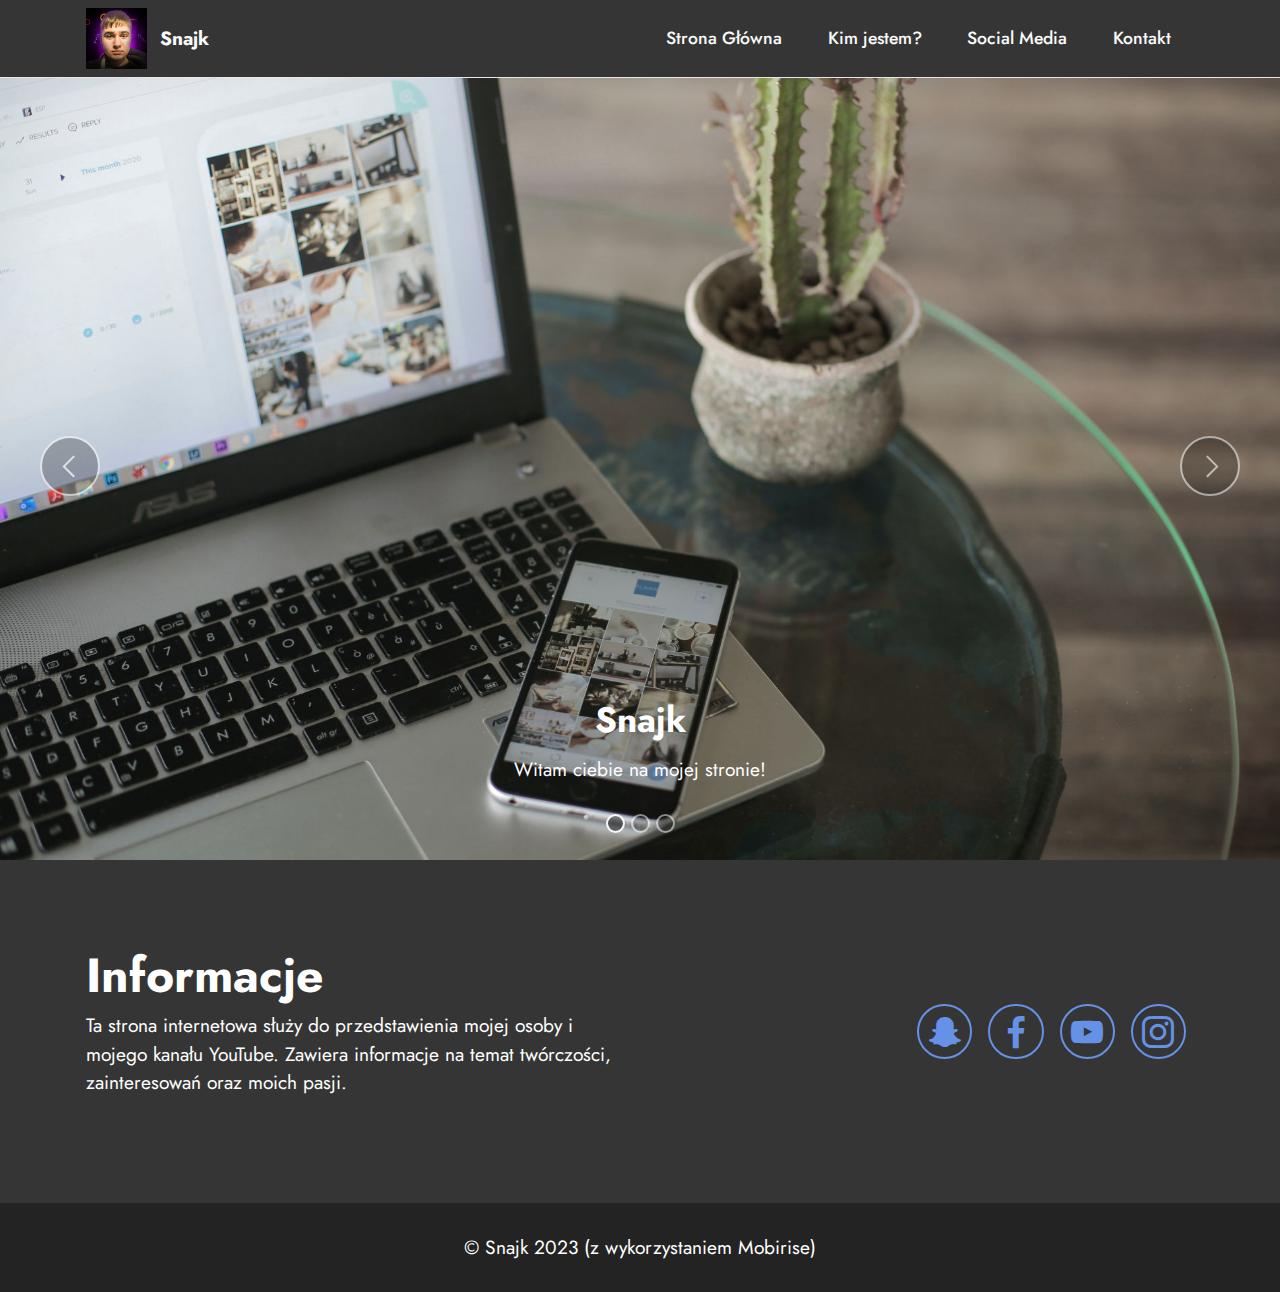
<file: index.html>
<!DOCTYPE html>
<html  >
<head>
  <!-- Site made with Mobirise Website Builder v5.8.4, https://mobirise.com -->
  <meta charset="UTF-8">
  <meta http-equiv="X-UA-Compatible" content="IE=edge">
  <meta name="generator" content="Mobirise v5.8.4, mobirise.com">
  <meta name="viewport" content="width=device-width, initial-scale=1, minimum-scale=1">
  <link rel="shortcut icon" href="assets/images/snajk-2022-avatar-121x121.jpg" type="image/x-icon">
  <meta name="description" content="">
  
  
  <title>Snajk</title>
  <link rel="stylesheet" href="assets/web/assets/mobirise-icons2/mobirise2.css">
  <link rel="stylesheet" href="assets/bootstrap/css/bootstrap.min.css">
  <link rel="stylesheet" href="assets/bootstrap/css/bootstrap-grid.min.css">
  <link rel="stylesheet" href="assets/bootstrap/css/bootstrap-reboot.min.css">
  <link rel="stylesheet" href="assets/socicon/css/styles.css">
  <link rel="stylesheet" href="assets/dropdown/css/style.css">
  <link rel="stylesheet" href="assets/theme/css/style.css">
  <link rel="preload" href="https://fonts.googleapis.com/css?family=Jost:100,200,300,400,500,600,700,800,900,100i,200i,300i,400i,500i,600i,700i,800i,900i&display=swap" as="style" onload="this.onload=null;this.rel='stylesheet'">
  <noscript><link rel="stylesheet" href="https://fonts.googleapis.com/css?family=Jost:100,200,300,400,500,600,700,800,900,100i,200i,300i,400i,500i,600i,700i,800i,900i&display=swap"></noscript>
  <link rel="preload" as="style" href="assets/mobirise/css/mbr-additional.css"><link rel="stylesheet" href="assets/mobirise/css/mbr-additional.css" type="text/css">

  
  
  
</head>
<body>
  
  <section data-bs-version="5.1" class="menu cid-s48OLK6784" once="menu" id="menu1-h">
    
    <nav class="navbar navbar-dropdown navbar-fixed-top navbar-expand-lg">
        <div class="container">
            <div class="navbar-brand">
                <span class="navbar-logo">
                    <a href="https://images90.fotosik.pl/657/529f16b7acf31f52gen.jpg">
                        <img src="assets/images/snajk-2022-avatar-121x121.jpg" alt="Logo strony" style="height: 3.8rem;">
                    </a>
                </span>
                <span class="navbar-caption-wrap"><a class="navbar-caption text-white display-7" href="https://mobiri.se">Snajk</a></span>
            </div>
            <button class="navbar-toggler" type="button" data-toggle="collapse" data-bs-toggle="collapse" data-target="#navbarSupportedContent" data-bs-target="#navbarSupportedContent" aria-controls="navbarNavAltMarkup" aria-expanded="false" aria-label="Toggle navigation">
                <div class="hamburger">
                    <span></span>
                    <span></span>
                    <span></span>
                    <span></span>
                </div>
            </button>
            <div class="collapse navbar-collapse" id="navbarSupportedContent">
                <ul class="navbar-nav nav-dropdown nav-right" data-app-modern-menu="true"><li class="nav-item"><a class="nav-link link text-white text-primary display-4" href="index.html">Strona Główna</a></li><li class="nav-item"><a class="nav-link link text-white text-primary display-4" href="page2.html">Kim jestem?</a></li><li class="nav-item"><a class="nav-link link text-white text-primary display-4" href="page1.html">Social Media</a></li><li class="nav-item"><a class="nav-link link text-white text-primary display-4" href="page3.html">Kontakt<br></a></li></ul>
                
                
            </div>
        </div>
    </nav>

</section>

<section data-bs-version="5.1" class="slider1 cid-tBq9G92k4r" id="slider1-r">
    
    <div class="carousel slide" id="tBqxIBf8mc" data-interval="5000" data-bs-interval="5000">
        <ol class="carousel-indicators">
            <li data-slide-to="0" data-bs-slide-to="0" class="active" data-target="#tBqxIBf8mc" data-bs-target="#tBqxIBf8mc"></li>
            <li data-slide-to="1" data-bs-slide-to="1" data-target="#tBqxIBf8mc" data-bs-target="#tBqxIBf8mc"></li>
            <li data-slide-to="2" data-bs-slide-to="2" data-target="#tBqxIBf8mc" data-bs-target="#tBqxIBf8mc"></li>
        </ol>
        <div class="carousel-inner">
            <div class="carousel-item slider-image item active">
                <div class="item-wrapper">
                    
                    
                    <div class="carousel-caption">
                        <h5 class="mbr-section-subtitle mbr-fonts-style display-5">
                            <strong>Snajk</strong></h5>
                        <p class="mbr-section-text mbr-fonts-style display-7">Witam ciebie na mojej stronie!</p>
                    </div>
                <a href="https://images.pexels.com/photos/5082579/pexels-photo-5082579.jpeg?auto=compress&cs=tinysrgb&w=1260&h=750&dpr=1" target="false"></a><a href="https://images.pexels.com/photos/4565775/pexels-photo-4565775.jpeg?auto=compress&cs=tinysrgb&w=1260&h=750&dpr=1" target="false"></a><a href="https://images91.fotosik.pl/656/c4ec3e716c07f800med.jpg" target="false"></a><a href="https://images91.fotosik.pl/656/c4ec3e716c07f800med.jpg" target="false"></a><a href="https://images91.fotosik.pl/656/c4ec3e716c07f800med.jpg"><img class="d-block w-100" src="assets/images/pexels-plann-4565775-1900x1267.jpg" alt="Tło1"></a></div>
            </div>
            <div class="carousel-item slider-image item">
                <div class="item-wrapper">
                    
                    
                    <div class="carousel-caption">
                        <h5 class="mbr-section-subtitle mbr-fonts-style display-5">
                            <strong>Mój kanał YouTube</strong></h5>
                        <p class="mbr-section-text mbr-fonts-style display-7">Ponad tysiąc subskrybentów!</p>
                    </div>
                <a href="https://images.pexels.com/photos/414781/pexels-photo-414781.jpeg?auto=compress&cs=tinysrgb&w=1260&h=750&dpr=1" target="false"></a><a href="https://images.pexels.com/photos/414781/pexels-photo-414781.jpeg?auto=compress&cs=tinysrgb&w=1260&h=750&dpr=1" target="false"></a><a href="https://images92.fotosik.pl/658/0fafa79c57277ed7med.jpg"><img class="d-block w-100" src="assets/images/pexels-pixabay-414781-1900x1267.jpg" alt="Tło2" data-slide-to="1" data-bs-slide-to="1"></a></div>
            </div><div class="carousel-item slider-image item">
                <div class="item-wrapper">
                    
                    
                    <div class="carousel-caption">
                        <h5 class="mbr-section-subtitle mbr-fonts-style display-5">
                            <strong>Urbexy, vlogi i inne</strong></h5>
                        <p class="mbr-section-text mbr-fonts-style display-7">Na moim kanale!</p>
                    </div>
                <a href="https://images92.fotosik.pl/658/a996b05ea7be2bd8med.png"><img class="d-block w-100" src="assets/images/bez-nazwy-1900x1069.png" alt="Tło3" data-slide-to="2" data-bs-slide-to="2"></a></div>
            </div>
            
        </div>
        <a class="carousel-control carousel-control-prev" role="button" data-slide="prev" data-bs-slide="prev" href="#tBqxIBf8mc">
            <span class="mobi-mbri mobi-mbri-arrow-prev" aria-hidden="true"></span>
            <span class="sr-only visually-hidden">Previous</span>
        </a>
        <a class="carousel-control carousel-control-next" role="button" data-slide="next" data-bs-slide="next" href="#tBqxIBf8mc">
            <span class="mobi-mbri mobi-mbri-arrow-next" aria-hidden="true"></span>
            <span class="sr-only visually-hidden">Next</span>
        </a>
    </div>
</section>

<section data-bs-version="5.1" class="contacts4 cid-tBq9TsV39r" id="contacts4-s">

    

    
    

    <div class="container">
        <div class="row align-items-center justify-content-center">
            <div class="text-content col-12 col-md-6">
                <h2 class="mbr-section-title mbr-fonts-style display-2">
                    <strong>Informacje</strong></h2>
                <p class="mbr-text mbr-fonts-style display-7">Ta strona internetowa służy do przedstawienia mojej osoby i mojego kanału YouTube. Zawiera informacje na temat twórczości, zainteresowań oraz moich pasji.</p>
            </div>
            <div class="icons d-flex align-items-center col-12 col-md-6 justify-content-end mt-md-0 mt-2 flex-wrap">
                <a href="https://www.snapchat.com/add/stecmikolaj?sender_web_id=bc8bb55a-e8c1-435a-a86b-c3483b5c18c7&device_type=desktop&is_copy_url=true" target="_blank">
                    <span class="mbr-iconfont mbr-iconfont-social socicon-snapchat socicon"></span>
                </a>
                <a href="https://www.facebook.com/mikolaj.stec7/" target="_blank">
                    <span class="mbr-iconfont mbr-iconfont-social socicon-facebook socicon"></span>
                </a>
                <a href="https://www.youtube.com/@Snajk./" target="_blank">
                    <span class="mbr-iconfont mbr-iconfont-social socicon-youtube socicon"></span>
                </a>
                <a href="https://instagram.com/_snajk" target="_blank">
                    <span class="mbr-iconfont mbr-iconfont-social socicon-instagram socicon"></span>
                </a>
                
                
                
                
                
                
            </div>
        </div>
    </div>
    
</section>

<section data-bs-version="5.1" class="footer7 cid-tBqhzPXcoW" once="footers" id="footer7-t">

    

    

    <div class="container">
        <div class="media-container-row align-center mbr-white">
            <div class="col-12">
                <p class="mbr-text mb-0 mbr-fonts-style display-7">
                    © Snajk 2023 (z wykorzystaniem Mobirise)</p>
            </div>
        </div>
    </div>
</section><script src="assets/bootstrap/js/bootstrap.bundle.min.js"></script>  <script src="assets/smoothscroll/smooth-scroll.js"></script>  <script src="assets/ytplayer/index.js"></script>  <script src="assets/sociallikes/social-likes.js"></script>  <script src="assets/dropdown/js/navbar-dropdown.js"></script>  <script src="assets/theme/js/script.js"></script>  
  
  
</body>
</html>
</file>
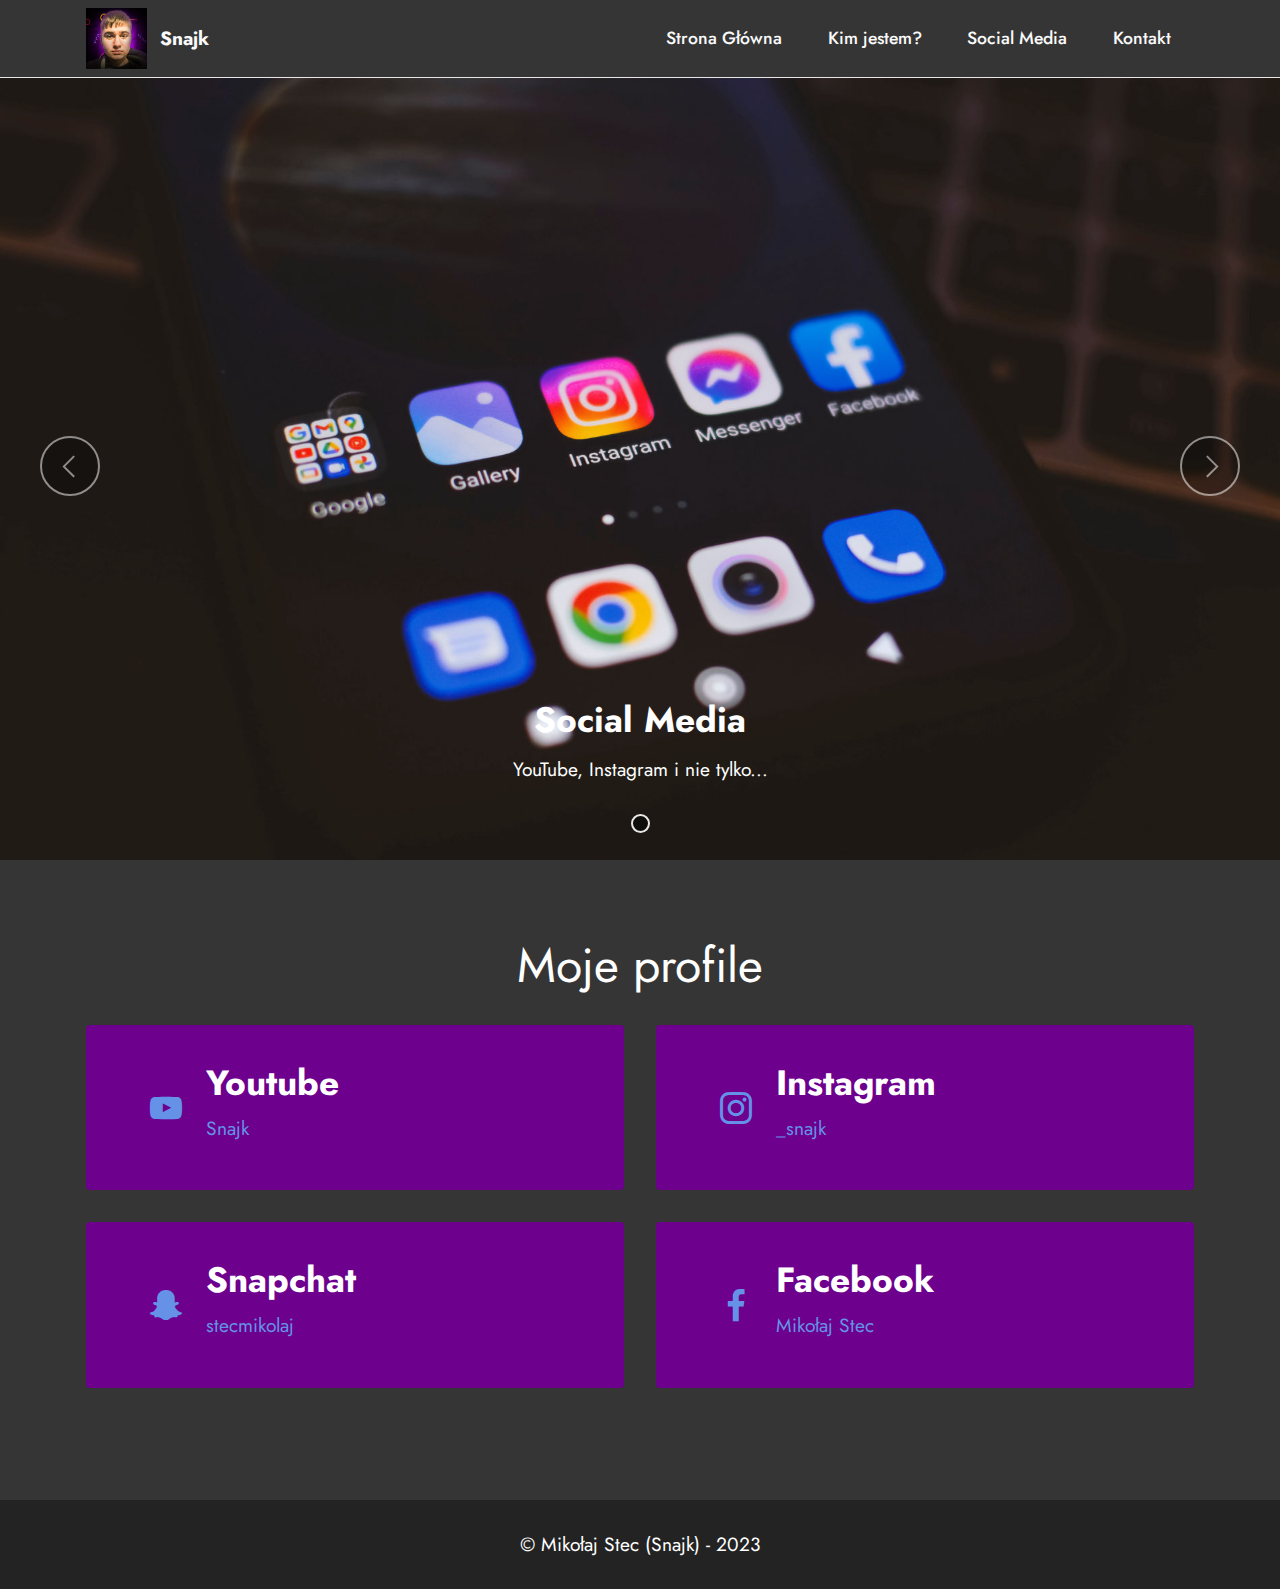
<file: page1.html>
<!DOCTYPE html>
<html  >
<head>
  <!-- Site made with Mobirise Website Builder v5.8.4, https://mobirise.com -->
  <meta charset="UTF-8">
  <meta http-equiv="X-UA-Compatible" content="IE=edge">
  <meta name="generator" content="Mobirise v5.8.4, mobirise.com">
  <meta name="viewport" content="width=device-width, initial-scale=1, minimum-scale=1">
  <link rel="shortcut icon" href="assets/images/snajk-2022-avatar-121x121.jpg" type="image/x-icon">
  <meta name="description" content="">
  
  
  <title>Social media</title>
  <link rel="stylesheet" href="assets/web/assets/mobirise-icons2/mobirise2.css">
  <link rel="stylesheet" href="assets/bootstrap/css/bootstrap.min.css">
  <link rel="stylesheet" href="assets/bootstrap/css/bootstrap-grid.min.css">
  <link rel="stylesheet" href="assets/bootstrap/css/bootstrap-reboot.min.css">
  <link rel="stylesheet" href="assets/dropdown/css/style.css">
  <link rel="stylesheet" href="assets/socicon/css/styles.css">
  <link rel="stylesheet" href="assets/theme/css/style.css">
  <link rel="preload" href="https://fonts.googleapis.com/css?family=Jost:100,200,300,400,500,600,700,800,900,100i,200i,300i,400i,500i,600i,700i,800i,900i&display=swap" as="style" onload="this.onload=null;this.rel='stylesheet'">
  <noscript><link rel="stylesheet" href="https://fonts.googleapis.com/css?family=Jost:100,200,300,400,500,600,700,800,900,100i,200i,300i,400i,500i,600i,700i,800i,900i&display=swap"></noscript>
  <link rel="preload" as="style" href="assets/mobirise/css/mbr-additional.css"><link rel="stylesheet" href="assets/mobirise/css/mbr-additional.css" type="text/css">

  
  
  
</head>
<body>
  
  <section data-bs-version="5.1" class="menu cid-s48OLK6784" once="menu" id="menu1-k">
    
    <nav class="navbar navbar-dropdown navbar-fixed-top navbar-expand-lg">
        <div class="container">
            <div class="navbar-brand">
                <span class="navbar-logo">
                    <a href="https://images90.fotosik.pl/657/529f16b7acf31f52gen.jpg">
                        <img src="assets/images/snajk-2022-avatar-121x121.jpg" alt="Logo strony" style="height: 3.8rem;">
                    </a>
                </span>
                <span class="navbar-caption-wrap"><a class="navbar-caption text-white display-7" href="https://mobiri.se">Snajk</a></span>
            </div>
            <button class="navbar-toggler" type="button" data-toggle="collapse" data-bs-toggle="collapse" data-target="#navbarSupportedContent" data-bs-target="#navbarSupportedContent" aria-controls="navbarNavAltMarkup" aria-expanded="false" aria-label="Toggle navigation">
                <div class="hamburger">
                    <span></span>
                    <span></span>
                    <span></span>
                    <span></span>
                </div>
            </button>
            <div class="collapse navbar-collapse" id="navbarSupportedContent">
                <ul class="navbar-nav nav-dropdown nav-right" data-app-modern-menu="true"><li class="nav-item"><a class="nav-link link text-white text-primary display-4" href="index.html">Strona Główna</a></li><li class="nav-item"><a class="nav-link link text-white text-primary display-4" href="page2.html">Kim jestem?</a></li><li class="nav-item"><a class="nav-link link text-white text-primary display-4" href="page1.html">Social Media</a></li><li class="nav-item"><a class="nav-link link text-white text-primary display-4" href="page3.html">Kontakt<br></a></li></ul>
                
                
            </div>
        </div>
    </nav>

</section>

<section data-bs-version="5.1" class="slider1 cid-tBqsHpzhE4" id="slider1-z">
    
    <div class="carousel slide" id="tBqxIPyC6G" data-interval="5000" data-bs-interval="5000">
        <ol class="carousel-indicators">
            <li data-slide-to="0" data-bs-slide-to="0" class="active" data-target="#tBqxIPyC6G" data-bs-target="#tBqxIPyC6G"></li>
            
            
        </ol>
        <div class="carousel-inner">
            <div class="carousel-item slider-image item active">
                <div class="item-wrapper">
                    
                    
                    <div class="carousel-caption">
                        <h5 class="mbr-section-subtitle mbr-fonts-style display-5">
                            <strong>Social Media</strong></h5>
                        <p class="mbr-section-text mbr-fonts-style display-7">YouTube, Instagram i nie tylko...</p>
                    </div>
                <a href="https://images90.fotosik.pl/657/019f163098ca6c26med.jpg"><img class="d-block w-100" src="assets/images/pexels-geri-tech-14158915-1900x1263.jpg" alt="Tło1"></a></div>
            </div>
            
            
        </div>
        <a class="carousel-control carousel-control-prev" role="button" data-slide="prev" data-bs-slide="prev" href="#tBqxIPyC6G">
            <span class="mobi-mbri mobi-mbri-arrow-prev" aria-hidden="true"></span>
            <span class="sr-only visually-hidden">Previous</span>
        </a>
        <a class="carousel-control carousel-control-next" role="button" data-slide="next" data-bs-slide="next" href="#tBqxIPyC6G">
            <span class="mobi-mbri mobi-mbri-arrow-next" aria-hidden="true"></span>
            <span class="sr-only visually-hidden">Next</span>
        </a>
    </div>
</section>

<section data-bs-version="5.1" class="contacts2 cid-tBqsBSYRy1" id="contacts2-y">
    <!---->
    

    
    
    <div class="container">
        <div class="mbr-section-head">
            <h3 class="mbr-section-title mbr-fonts-style align-center mb-0 display-2">Moje profile</h3>
            
        </div>
        <div class="row justify-content-center mt-4">
            <div class="card col-12 col-md-6">
                <div class="card-wrapper">
                    <div class="image-wrapper">
                        <span class="mbr-iconfont socicon-youtube socicon"></span>
                    </div>
                    <div class="text-wrapper">
                        <h6 class="card-title mbr-fonts-style mb-1 display-5"><strong>Youtube</strong></h6>
                        <p class="mbr-text mbr-fonts-style display-7"><a href="https://www.youtube.com/@Snajk./" class="text-primary">Snajk</a></p>
                    </div>
                </div>
            </div>
            <div class="card col-12 col-md-6">
                <div class="card-wrapper">
                    <div class="image-wrapper">
                        <span class="mbr-iconfont socicon-instagram socicon"></span>
                    </div>
                    <div class="text-wrapper">
                        <h6 class="card-title mbr-fonts-style mb-1 display-5">
                            <strong>Instagram</strong></h6>
                        <p class="mbr-text mbr-fonts-style display-7"><a href="https://www.instagram.com/_snajk/" class="text-primary">_snajk</a></p>
                    </div>
                </div>
            </div>
            <div class="card col-12 col-md-6">
                <div class="card-wrapper">
                    <div class="image-wrapper">
                        <span class="mbr-iconfont socicon-snapchat socicon"></span>
                    </div>
                    <div class="text-wrapper">
                        <h6 class="card-title mbr-fonts-style mb-1 display-5">
                            <strong>Snapchat</strong></h6>
                        <p class="mbr-text mbr-fonts-style display-7">
                            <a href="https://www.snapchat.com/add/stecmikolaj?sender_web_id=c08d3b94-2a0d-4884-9c3f-95d08b2e3113&device_type=desktop&is_copy_url=true" class="text-primary">stecmikolaj</a></p>
                    </div>
                </div>
            </div>
            <div class="card col-12 col-md-6">
                <div class="card-wrapper">
                    <div class="image-wrapper">
                        <span class="mbr-iconfont socicon-facebook socicon"></span>
                    </div>
                    <div class="text-wrapper">
                        <h6 class="card-title mbr-fonts-style mb-1 display-5"><strong>Facebook</strong></h6>
                        <p class="mbr-text mbr-fonts-style display-7">
                            <a href="https://www.facebook.com/mikolaj.stec7/" class="text-primary">Mikołaj Stec</a></p>
                    </div>
                </div>
            </div>
        </div>
    </div>
</section>

<section data-bs-version="5.1" class="footer7 cid-tBqhzPXcoW" once="footers" id="footer7-t">

    

    

    <div class="container">
        <div class="media-container-row align-center mbr-white">
            <div class="col-12">
                <p class="mbr-text mb-0 mbr-fonts-style display-7">
                    © Mikołaj Stec (Snajk) - 2023</p>
            </div>
        </div>
    </div>
</section><script src="assets/bootstrap/js/bootstrap.bundle.min.js"></script>  <script src="assets/smoothscroll/smooth-scroll.js"></script>  <script src="assets/ytplayer/index.js"></script>  <script src="assets/sociallikes/social-likes.js"></script>  <script src="assets/dropdown/js/navbar-dropdown.js"></script>  <script src="assets/theme/js/script.js"></script>  
  
  
</body>
</html>
</file>
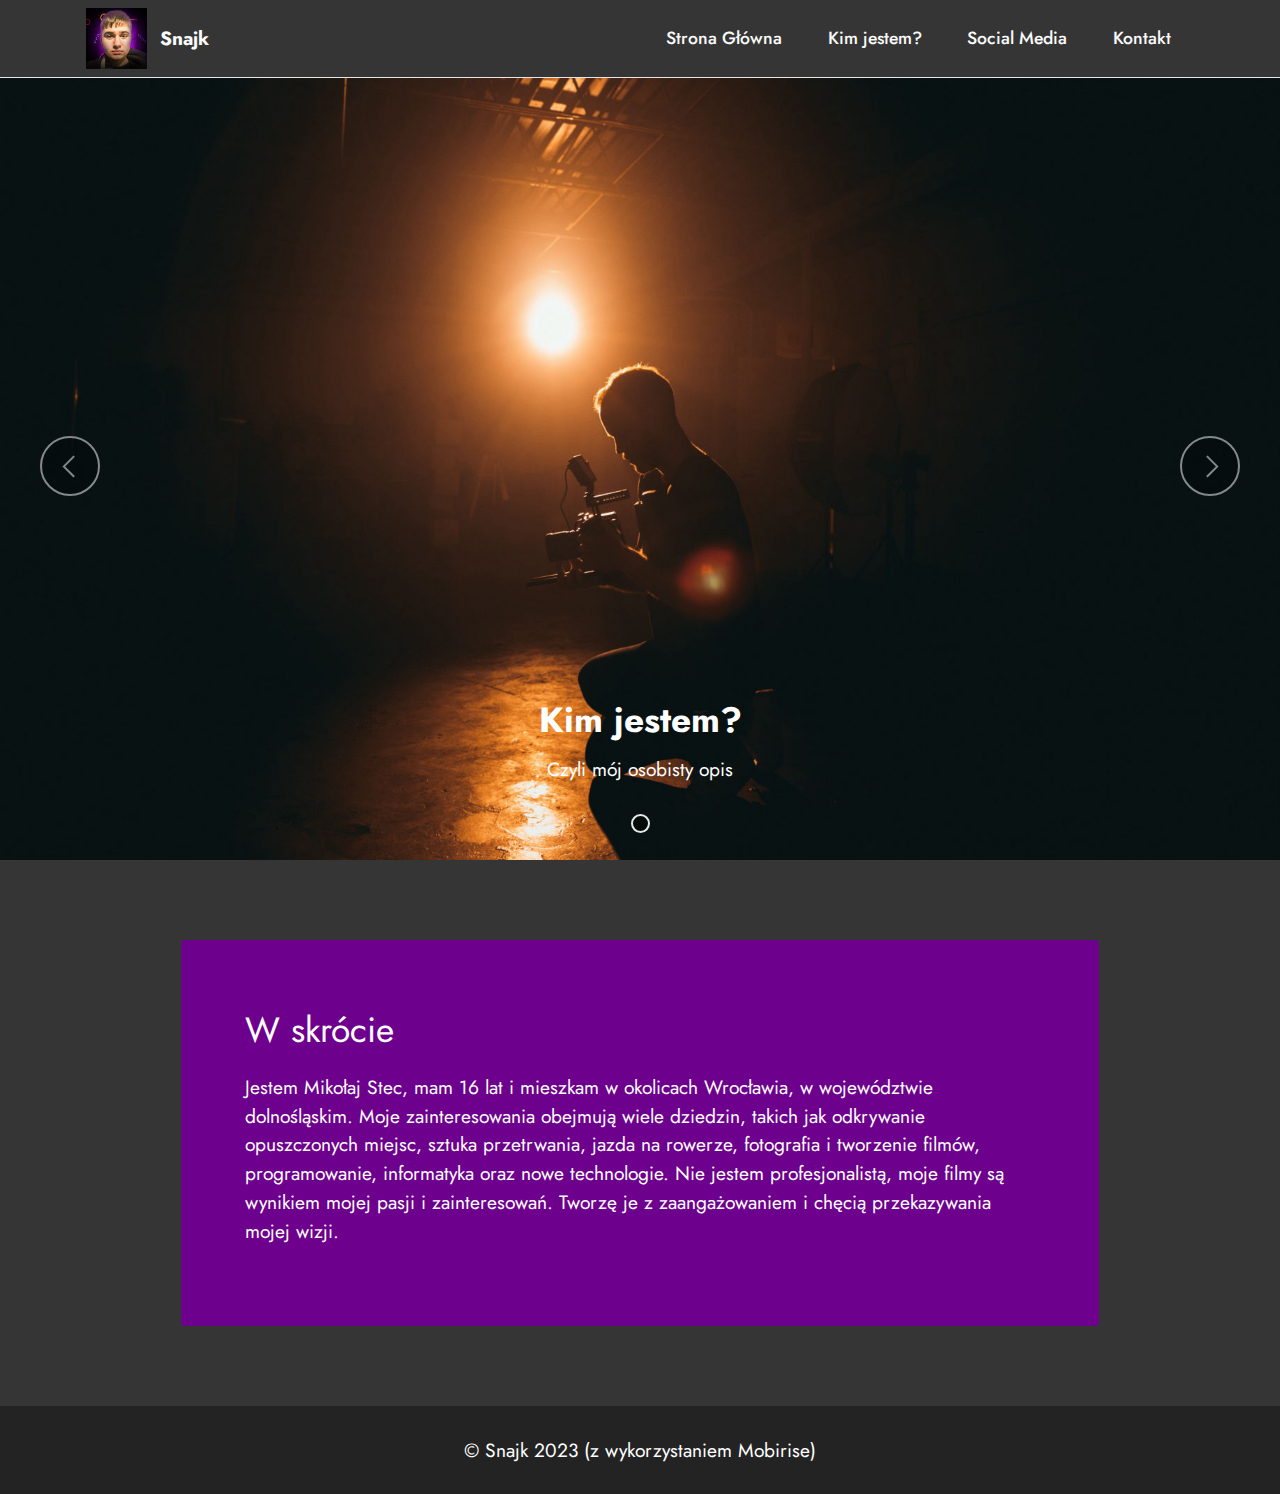
<file: page2.html>
<!DOCTYPE html>
<html  >
<head>
  <!-- Site made with Mobirise Website Builder v5.8.4, https://mobirise.com -->
  <meta charset="UTF-8">
  <meta http-equiv="X-UA-Compatible" content="IE=edge">
  <meta name="generator" content="Mobirise v5.8.4, mobirise.com">
  <meta name="viewport" content="width=device-width, initial-scale=1, minimum-scale=1">
  <link rel="shortcut icon" href="assets/images/snajk-2022-avatar-121x121.jpg" type="image/x-icon">
  <meta name="description" content="">
  
  
  <title>Kim jestem?</title>
  <link rel="stylesheet" href="assets/web/assets/mobirise-icons2/mobirise2.css">
  <link rel="stylesheet" href="assets/bootstrap/css/bootstrap.min.css">
  <link rel="stylesheet" href="assets/bootstrap/css/bootstrap-grid.min.css">
  <link rel="stylesheet" href="assets/bootstrap/css/bootstrap-reboot.min.css">
  <link rel="stylesheet" href="assets/dropdown/css/style.css">
  <link rel="stylesheet" href="assets/socicon/css/styles.css">
  <link rel="stylesheet" href="assets/theme/css/style.css">
  <link rel="preload" href="https://fonts.googleapis.com/css?family=Jost:100,200,300,400,500,600,700,800,900,100i,200i,300i,400i,500i,600i,700i,800i,900i&display=swap" as="style" onload="this.onload=null;this.rel='stylesheet'">
  <noscript><link rel="stylesheet" href="https://fonts.googleapis.com/css?family=Jost:100,200,300,400,500,600,700,800,900,100i,200i,300i,400i,500i,600i,700i,800i,900i&display=swap"></noscript>
  <link rel="preload" as="style" href="assets/mobirise/css/mbr-additional.css"><link rel="stylesheet" href="assets/mobirise/css/mbr-additional.css" type="text/css">

  
  
  
</head>
<body>
  
  <section data-bs-version="5.1" class="menu cid-s48OLK6784" once="menu" id="menu1-n">
    
    <nav class="navbar navbar-dropdown navbar-fixed-top navbar-expand-lg">
        <div class="container">
            <div class="navbar-brand">
                <span class="navbar-logo">
                    <a href="https://images90.fotosik.pl/657/529f16b7acf31f52gen.jpg">
                        <img src="assets/images/snajk-2022-avatar-121x121.jpg" alt="Logo strony" style="height: 3.8rem;">
                    </a>
                </span>
                <span class="navbar-caption-wrap"><a class="navbar-caption text-white display-7" href="https://mobiri.se">Snajk</a></span>
            </div>
            <button class="navbar-toggler" type="button" data-toggle="collapse" data-bs-toggle="collapse" data-target="#navbarSupportedContent" data-bs-target="#navbarSupportedContent" aria-controls="navbarNavAltMarkup" aria-expanded="false" aria-label="Toggle navigation">
                <div class="hamburger">
                    <span></span>
                    <span></span>
                    <span></span>
                    <span></span>
                </div>
            </button>
            <div class="collapse navbar-collapse" id="navbarSupportedContent">
                <ul class="navbar-nav nav-dropdown nav-right" data-app-modern-menu="true"><li class="nav-item"><a class="nav-link link text-white text-primary display-4" href="index.html">Strona Główna</a></li><li class="nav-item"><a class="nav-link link text-white text-primary display-4" href="page2.html">Kim jestem?</a></li><li class="nav-item"><a class="nav-link link text-white text-primary display-4" href="page1.html">Social Media</a></li><li class="nav-item"><a class="nav-link link text-white text-primary display-4" href="page3.html">Kontakt<br></a></li></ul>
                
                
            </div>
        </div>
    </nav>

</section>

<section data-bs-version="5.1" class="slider1 cid-tBqkxCex5Q" id="slider1-v">
    
    <div class="carousel slide" id="tBqxJ1bqWd" data-interval="5000" data-bs-interval="5000">
        <ol class="carousel-indicators">
            <li data-slide-to="0" data-bs-slide-to="0" class="active" data-target="#tBqxJ1bqWd" data-bs-target="#tBqxJ1bqWd"></li>
            
            
        </ol>
        <div class="carousel-inner">
            <div class="carousel-item slider-image item active">
                <div class="item-wrapper">
                    
                    
                    <div class="carousel-caption">
                        <h5 class="mbr-section-subtitle mbr-fonts-style display-5">
                            <strong>Kim jestem?</strong></h5>
                        <p class="mbr-section-text mbr-fonts-style display-7">Czyli mój osobisty opis</p>
                    </div>
                <a href="https://images92.fotosik.pl/658/071ea445d7fd9c99med.jpg" target="false"></a><a href="https://images92.fotosik.pl/658/071ea445d7fd9c99med.jpg"><img class="d-block w-100" src="assets/images/pexels-kyle-loftus-3379942-1835x1223.jpg" alt="Tło1"></a></div>
            </div>
            
            
        </div>
        <a class="carousel-control carousel-control-prev" role="button" data-slide="prev" data-bs-slide="prev" href="#tBqxJ1bqWd">
            <span class="mobi-mbri mobi-mbri-arrow-prev" aria-hidden="true"></span>
            <span class="sr-only visually-hidden">Previous</span>
        </a>
        <a class="carousel-control carousel-control-next" role="button" data-slide="next" data-bs-slide="next" href="#tBqxJ1bqWd">
            <span class="mobi-mbri mobi-mbri-arrow-next" aria-hidden="true"></span>
            <span class="sr-only visually-hidden">Next</span>
        </a>
    </div>
</section>

<section data-bs-version="5.1" class="content15 cid-tBqk9j79rB" id="content15-u">

    

    
    
    <div class="container">
        <div class="row justify-content-center">
            <div class="card col-md-12 col-lg-10">
                <div class="card-wrapper">
                    <div class="card-box align-left">
                        <h4 class="card-title mbr-fonts-style mbr-white mb-3 display-5">W skrócie</h4>
                        <p class="mbr-text mbr-fonts-style display-7">Jestem Mikołaj Stec, mam 16 lat i mieszkam w okolicach Wrocławia, w województwie dolnośląskim. Moje zainteresowania obejmują wiele dziedzin, takich jak odkrywanie opuszczonych miejsc, sztuka przetrwania, jazda na rowerze, fotografia i tworzenie filmów, programowanie, informatyka oraz nowe technologie. Nie jestem profesjonalistą, moje filmy są wynikiem mojej pasji i zainteresowań. Tworzę je z zaangażowaniem i chęcią przekazywania mojej wizji.</p>
                        
                    </div>
                </div>
            </div>
        </div>
    </div>
</section>

<section data-bs-version="5.1" class="footer7 cid-tBqhzPXcoW" once="footers" id="footer7-t">

    

    

    <div class="container">
        <div class="media-container-row align-center mbr-white">
            <div class="col-12">
                <p class="mbr-text mb-0 mbr-fonts-style display-7">
                    © Snajk 2023 (z wykorzystaniem Mobirise)</p>
            </div>
        </div>
    </div>
</section><script src="assets/bootstrap/js/bootstrap.bundle.min.js"></script>  <script src="assets/smoothscroll/smooth-scroll.js"></script>  <script src="assets/ytplayer/index.js"></script>  <script src="assets/sociallikes/social-likes.js"></script>  <script src="assets/dropdown/js/navbar-dropdown.js"></script>  <script src="assets/theme/js/script.js"></script>  
  
  
</body>
</html>
</file>
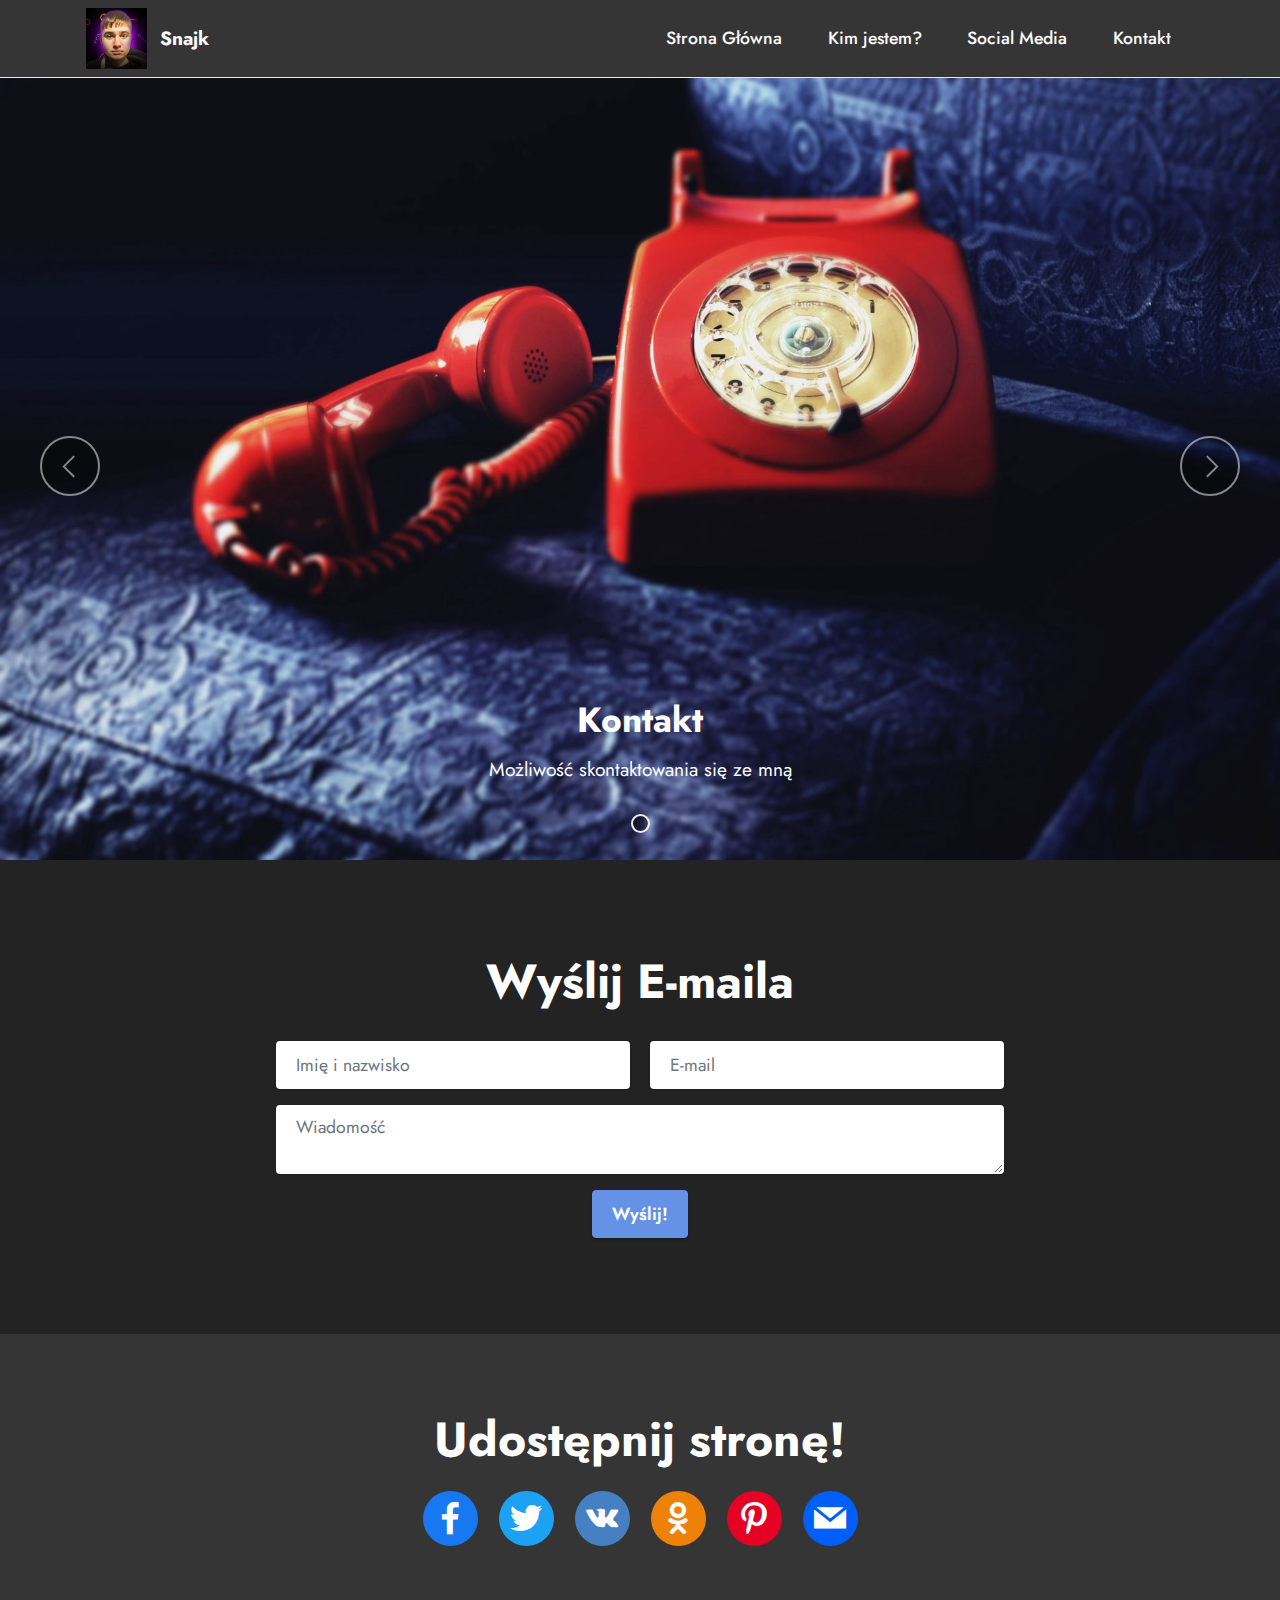
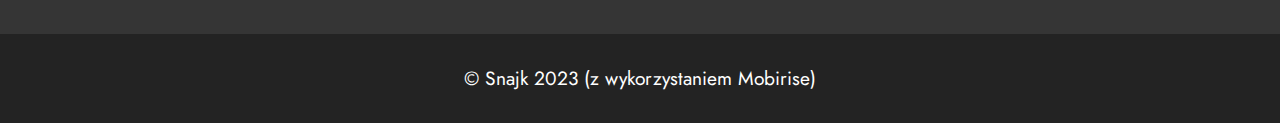
<file: page3.html>
<!DOCTYPE html>
<html  >
<head>
  <!-- Site made with Mobirise Website Builder v5.8.4, https://mobirise.com -->
  <meta charset="UTF-8">
  <meta http-equiv="X-UA-Compatible" content="IE=edge">
  <meta name="generator" content="Mobirise v5.8.4, mobirise.com">
  <meta name="viewport" content="width=device-width, initial-scale=1, minimum-scale=1">
  <link rel="shortcut icon" href="assets/images/snajk-2022-avatar-121x121.jpg" type="image/x-icon">
  <meta name="description" content="">
  
  
  <title>Kontakt</title>
  <link rel="stylesheet" href="assets/web/assets/mobirise-icons2/mobirise2.css">
  <link rel="stylesheet" href="assets/bootstrap/css/bootstrap.min.css">
  <link rel="stylesheet" href="assets/bootstrap/css/bootstrap-grid.min.css">
  <link rel="stylesheet" href="assets/bootstrap/css/bootstrap-reboot.min.css">
  <link rel="stylesheet" href="assets/dropdown/css/style.css">
  <link rel="stylesheet" href="assets/socicon/css/styles.css">
  <link rel="stylesheet" href="assets/theme/css/style.css">
  <link rel="preload" href="https://fonts.googleapis.com/css?family=Jost:100,200,300,400,500,600,700,800,900,100i,200i,300i,400i,500i,600i,700i,800i,900i&display=swap" as="style" onload="this.onload=null;this.rel='stylesheet'">
  <noscript><link rel="stylesheet" href="https://fonts.googleapis.com/css?family=Jost:100,200,300,400,500,600,700,800,900,100i,200i,300i,400i,500i,600i,700i,800i,900i&display=swap"></noscript>
  <link rel="preload" as="style" href="assets/mobirise/css/mbr-additional.css"><link rel="stylesheet" href="assets/mobirise/css/mbr-additional.css" type="text/css">

  
  
  
</head>
<body>
  
  <section data-bs-version="5.1" class="menu cid-s48OLK6784" once="menu" id="menu1-p">
    
    <nav class="navbar navbar-dropdown navbar-fixed-top navbar-expand-lg">
        <div class="container">
            <div class="navbar-brand">
                <span class="navbar-logo">
                    <a href="https://images90.fotosik.pl/657/529f16b7acf31f52gen.jpg">
                        <img src="assets/images/snajk-2022-avatar-121x121.jpg" alt="Logo strony" style="height: 3.8rem;">
                    </a>
                </span>
                <span class="navbar-caption-wrap"><a class="navbar-caption text-white display-7" href="https://mobiri.se">Snajk</a></span>
            </div>
            <button class="navbar-toggler" type="button" data-toggle="collapse" data-bs-toggle="collapse" data-target="#navbarSupportedContent" data-bs-target="#navbarSupportedContent" aria-controls="navbarNavAltMarkup" aria-expanded="false" aria-label="Toggle navigation">
                <div class="hamburger">
                    <span></span>
                    <span></span>
                    <span></span>
                    <span></span>
                </div>
            </button>
            <div class="collapse navbar-collapse" id="navbarSupportedContent">
                <ul class="navbar-nav nav-dropdown nav-right" data-app-modern-menu="true"><li class="nav-item"><a class="nav-link link text-white text-primary display-4" href="index.html">Strona Główna</a></li><li class="nav-item"><a class="nav-link link text-white text-primary display-4" href="page2.html">Kim jestem?</a></li><li class="nav-item"><a class="nav-link link text-white text-primary display-4" href="page1.html">Social Media</a></li><li class="nav-item"><a class="nav-link link text-white text-primary display-4" href="page3.html">Kontakt<br></a></li></ul>
                
                
            </div>
        </div>
    </nav>

</section>

<section data-bs-version="5.1" class="slider1 cid-tBqsNBN761" id="slider1-10">
    
    <div class="carousel slide" id="tBqxJaYmmk" data-interval="5000" data-bs-interval="5000">
        <ol class="carousel-indicators">
            <li data-slide-to="0" data-bs-slide-to="0" class="active" data-target="#tBqxJaYmmk" data-bs-target="#tBqxJaYmmk"></li>
            
            
        </ol>
        <div class="carousel-inner">
            <div class="carousel-item slider-image item active">
                <div class="item-wrapper">
                    
                    
                    <div class="carousel-caption">
                        <h5 class="mbr-section-subtitle mbr-fonts-style display-5"><strong>Kontakt</strong></h5>
                        <p class="mbr-section-text mbr-fonts-style display-7">Możliwość skontaktowania się ze mną</p>
                    </div>
                <a href="https://images92.fotosik.pl/658/51d866369f384b50med.jpg" target="false"></a><a href="https://images92.fotosik.pl/658/5062c6e787cd1ce1med.jpg"><img class="d-block w-100" src="assets/images/pexels-suzy-hazelwood-1829198-1900x1274.jpg" alt="Tło1"></a></div>
            </div>
            
            
        </div>
        <a class="carousel-control carousel-control-prev" role="button" data-slide="prev" data-bs-slide="prev" href="#tBqxJaYmmk">
            <span class="mobi-mbri mobi-mbri-arrow-prev" aria-hidden="true"></span>
            <span class="sr-only visually-hidden">Previous</span>
        </a>
        <a class="carousel-control carousel-control-next" role="button" data-slide="next" data-bs-slide="next" href="#tBqxJaYmmk">
            <span class="mobi-mbri mobi-mbri-arrow-next" aria-hidden="true"></span>
            <span class="sr-only visually-hidden">Next</span>
        </a>
    </div>
</section>

<section data-bs-version="5.1" class="form5 cid-tBqprKmRZ7" id="form5-x">
    
    
    <div class="container">
        <div class="mbr-section-head">
            <h3 class="mbr-section-title mbr-fonts-style align-center mb-0 display-2">
                <strong>Wyślij E-maila</strong></h3>
            
        </div>
        <div class="row justify-content-center mt-4">
            <div class="col-lg-8 mx-auto mbr-form" data-form-type="formoid">
                <form action="https://mobirise.eu/" method="POST" class="mbr-form form-with-styler" data-form-title="Form Name"><input type="hidden" name="email" data-form-email="true" value="NrbGC5zb6fw+veh82GMbRVlCMpnBlUgOevZHwPu5MqMiJACKeXgd0dzxBCXw9IwZwWMimSIScavwGFEzvJz8yOBhkciYgvQNv5esj2o49ha2p09HYFGgGq/NQ/TxQC4w">
                    <div class="row">
                        <div hidden="hidden" data-form-alert="" class="alert alert-success col-12">Dziękuję za wysłaną wiadomość! Postaram się na nią odpowiedzieć w ciągu paru dni!</div>
                        <div hidden="hidden" data-form-alert-danger="" class="alert alert-danger col-12">
                            Oops...! some problem!
                        </div>
                    </div>
                    <div class="dragArea row">
                        <div class="col-md col-sm-12 form-group mb-3" data-for="name">
                            <input type="text" name="name" placeholder="Imię i nazwisko" data-form-field="name" class="form-control" value="" id="name-form5-x">
                        </div>
                        <div class="col-md col-sm-12 form-group mb-3" data-for="email">
                            <input type="email" name="email" placeholder="E-mail" data-form-field="email" class="form-control" value="" id="email-form5-x">
                        </div>
                        
                        <div class="col-12 form-group mb-3" data-for="textarea">
                            <textarea name="textarea" placeholder="Wiadomość" data-form-field="textarea" class="form-control" id="textarea-form5-x"></textarea>
                        </div>
                        <div class="col-lg-12 col-md-12 col-sm-12 align-center mbr-section-btn"><button type="submit" class="btn btn-primary display-4">Wyślij!</button></div>
                    </div>
                </form>
            </div>
        </div>
    </div>
</section>

<section data-bs-version="5.1" class="social1 cid-tBqpcRRUzA" id="share1-w">
    
    

    
    

    <div class="container">
        <div class="media-container-row">
            <div class="col-12">
                <h3 class="mbr-section-title mb-3 align-center mbr-fonts-style display-2">
                    <strong>Udostępnij stronę!</strong></h3>
                <div>
                    <div class="mbr-social-likes align-center">
                        <span class="btn btn-social socicon-bg-facebook facebook m-2">
                            <i class="socicon socicon-facebook"></i>
                        </span>
                        <span class="btn btn-social twitter socicon-bg-twitter m-2">
                            <i class="socicon socicon-twitter"></i>
                        </span>
                        <span class="btn btn-social vkontakte socicon-bg-vkontakte m-2">
                            <i class="socicon socicon-vkontakte"></i>
                        </span>
                        <span class="btn btn-social odnoklassniki socicon-bg-odnoklassniki m-2">
                            <i class="socicon socicon-odnoklassniki"></i>
                        </span>
                        <span class="btn btn-social pinterest socicon-bg-pinterest m-2">
                            <i class="socicon socicon-pinterest"></i>
                        </span>
                        <span class="btn btn-social mailru socicon-bg-mail m-2">
                            <i class="socicon socicon-mail"></i>
                        </span>
                    </div>
                </div>
            </div>
        </div>
    </div>
</section>

<section data-bs-version="5.1" class="footer7 cid-tBqhzPXcoW" once="footers" id="footer7-t">

    

    

    <div class="container">
        <div class="media-container-row align-center mbr-white">
            <div class="col-12">
                <p class="mbr-text mb-0 mbr-fonts-style display-7">
                    © Snajk 2023 (z wykorzystaniem Mobirise)</p>
            </div>
        </div>
    </div>
</section><script src="assets/bootstrap/js/bootstrap.bundle.min.js"></script>  <script src="assets/smoothscroll/smooth-scroll.js"></script>  <script src="assets/ytplayer/index.js"></script>  <script src="assets/sociallikes/social-likes.js"></script>  <script src="assets/dropdown/js/navbar-dropdown.js"></script>  <script src="assets/theme/js/script.js"></script>  
  
  
</body>
</html>
</file>
<file: assets/web/assets/mobirise-icons2/mobirise2.css>
@font-face {
  font-family: 'Moririse2';
  font-display: swap;
  src:  url('mobirise2.eot?f2bix4');
  src:  url('mobirise2.eot?f2bix4#iefix') format('embedded-opentype'),
    url('mobirise2.ttf?f2bix4') format('truetype'),
    url('mobirise2.woff?f2bix4') format('woff'),
    url('mobirise2.svg?f2bix4#mobirise2') format('svg');
  font-weight: normal;
  font-style: normal;
}

[class^="mobi-"], [class*=" mobi-"] {
  /* use !important to prevent issues with browser extensions that change fonts */
  font-family: 'Moririse2' !important;
  speak: none;
  font-style: normal;
  font-weight: normal;
  font-variant: normal;
  text-transform: none;
  line-height: 1;

  /* Better Font Rendering =========== */
  -webkit-font-smoothing: antialiased;
  -moz-osx-font-smoothing: grayscale;
}

.mobi-mbri-add-submenu:before {
  content: "\e900";
}
.mobi-mbri-alert:before {
  content: "\e901";
}
.mobi-mbri-align-center:before {
  content: "\e902";
}
.mobi-mbri-align-justify:before {
  content: "\e903";
}
.mobi-mbri-align-left:before {
  content: "\e904";
}
.mobi-mbri-align-right:before {
  content: "\e905";
}
.mobi-mbri-android:before {
  content: "\e906";
}
.mobi-mbri-apple:before {
  content: "\e907";
}
.mobi-mbri-arrow-down:before {
  content: "\e908";
}
.mobi-mbri-arrow-next:before {
  content: "\e909";
}
.mobi-mbri-arrow-prev:before {
  content: "\e90a";
}
.mobi-mbri-arrow-up:before {
  content: "\e90b";
}
.mobi-mbri-bold:before {
  content: "\e90c";
}
.mobi-mbri-bookmark:before {
  content: "\e90d";
}
.mobi-mbri-bootstrap:before {
  content: "\e90e";
}
.mobi-mbri-briefcase:before {
  content: "\e90f";
}
.mobi-mbri-browse:before {
  content: "\e910";
}
.mobi-mbri-bulleted-list:before {
  content: "\e911";
}
.mobi-mbri-calendar:before {
  content: "\e912";
}
.mobi-mbri-camera:before {
  content: "\e913";
}
.mobi-mbri-cart-add:before {
  content: "\e914";
}
.mobi-mbri-cart-full:before {
  content: "\e915";
}
.mobi-mbri-cash:before {
  content: "\e916";
}
.mobi-mbri-change-style:before {
  content: "\e917";
}
.mobi-mbri-chat:before {
  content: "\e918";
}
.mobi-mbri-clock:before {
  content: "\e919";
}
.mobi-mbri-close:before {
  content: "\e91a";
}
.mobi-mbri-cloud:before {
  content: "\e91b";
}
.mobi-mbri-code:before {
  content: "\e91c";
}
.mobi-mbri-contact-form:before {
  content: "\e91d";
}
.mobi-mbri-credit-card:before {
  content: "\e91e";
}
.mobi-mbri-cursor-click:before {
  content: "\e91f";
}
.mobi-mbri-cust-feedback:before {
  content: "\e920";
}
.mobi-mbri-database:before {
  content: "\e921";
}
.mobi-mbri-delivery:before {
  content: "\e922";
}
.mobi-mbri-desktop:before {
  content: "\e923";
}
.mobi-mbri-devices:before {
  content: "\e924";
}
.mobi-mbri-down:before {
  content: "\e925";
}
.mobi-mbri-download-2:before {
  content: "\e926";
}
.mobi-mbri-download:before {
  content: "\e927";
}
.mobi-mbri-drag-n-drop-2:before {
  content: "\e928";
}
.mobi-mbri-drag-n-drop:before {
  content: "\e929";
}
.mobi-mbri-edit-2:before {
  content: "\e92a";
}
.mobi-mbri-edit:before {
  content: "\e92b";
}
.mobi-mbri-error:before {
  content: "\e92c";
}
.mobi-mbri-extension:before {
  content: "\e92d";
}
.mobi-mbri-features:before {
  content: "\e92e";
}
.mobi-mbri-file:before {
  content: "\e92f";
}
.mobi-mbri-flag:before {
  content: "\e930";
}
.mobi-mbri-folder:before {
  content: "\e931";
}
.mobi-mbri-gift:before {
  content: "\e932";
}
.mobi-mbri-github:before {
  content: "\e933";
}
.mobi-mbri-globe-2:before {
  content: "\e934";
}
.mobi-mbri-globe:before {
  content: "\e935";
}
.mobi-mbri-growing-chart:before {
  content: "\e936";
}
.mobi-mbri-hearth:before {
  content: "\e937";
}
.mobi-mbri-help:before {
  content: "\e938";
}
.mobi-mbri-home:before {
  content: "\e939";
}
.mobi-mbri-hot-cup:before {
  content: "\e93a";
}
.mobi-mbri-idea:before {
  content: "\e93b";
}
.mobi-mbri-image-gallery:before {
  content: "\e93c";
}
.mobi-mbri-image-slider:before {
  content: "\e93d";
}
.mobi-mbri-info:before {
  content: "\e93e";
}
.mobi-mbri-italic:before {
  content: "\e93f";
}
.mobi-mbri-key:before {
  content: "\e940";
}
.mobi-mbri-laptop:before {
  content: "\e941";
}
.mobi-mbri-layers:before {
  content: "\e942";
}
.mobi-mbri-left-right:before {
  content: "\e943";
}
.mobi-mbri-left:before {
  content: "\e944";
}
.mobi-mbri-letter:before {
  content: "\e945";
}
.mobi-mbri-like:before {
  content: "\e946";
}
.mobi-mbri-link:before {
  content: "\e947";
}
.mobi-mbri-lock:before {
  content: "\e948";
}
.mobi-mbri-login:before {
  content: "\e949";
}
.mobi-mbri-logout:before {
  content: "\e94a";
}
.mobi-mbri-magic-stick:before {
  content: "\e94b";
}
.mobi-mbri-map-pin:before {
  content: "\e94c";
}
.mobi-mbri-menu:before {
  content: "\e94d";
}
.mobi-mbri-mobile-2:before {
  content: "\e94e";
}
.mobi-mbri-mobile-horizontal:before {
  content: "\e94f";
}
.mobi-mbri-mobile:before {
  content: "\e950";
}
.mobi-mbri-mobirise:before {
  content: "\e951";
}
.mobi-mbri-more-horizontal:before {
  content: "\e952";
}
.mobi-mbri-more-vertical:before {
  content: "\e953";
}
.mobi-mbri-music:before {
  content: "\e954";
}
.mobi-mbri-new-file:before {
  content: "\e955";
}
.mobi-mbri-numbered-list:before {
  content: "\e956";
}
.mobi-mbri-opened-folder:before {
  content: "\e957";
}
.mobi-mbri-pages:before {
  content: "\e958";
}
.mobi-mbri-paper-plane:before {
  content: "\e959";
}
.mobi-mbri-paperclip:before {
  content: "\e95a";
}
.mobi-mbri-phone:before {
  content: "\e95b";
}
.mobi-mbri-photo:before {
  content: "\e95c";
}
.mobi-mbri-photos:before {
  content: "\e95d";
}
.mobi-mbri-pin:before {
  content: "\e95e";
}
.mobi-mbri-play:before {
  content: "\e95f";
}
.mobi-mbri-plus:before {
  content: "\e960";
}
.mobi-mbri-preview:before {
  content: "\e961";
}
.mobi-mbri-print:before {
  content: "\e962";
}
.mobi-mbri-protect:before {
  content: "\e963";
}
.mobi-mbri-question:before {
  content: "\e964";
}
.mobi-mbri-quote-left:before {
  content: "\e965";
}
.mobi-mbri-quote-right:before {
  content: "\e966";
}
.mobi-mbri-redo:before {
  content: "\e967";
}
.mobi-mbri-refresh:before {
  content: "\e968";
}
.mobi-mbri-responsive-2:before {
  content: "\e969";
}
.mobi-mbri-responsive:before {
  content: "\e96a";
}
.mobi-mbri-right:before {
  content: "\e96b";
}
.mobi-mbri-rocket:before {
  content: "\e96c";
}
.mobi-mbri-sad-face:before {
  content: "\e96d";
}
.mobi-mbri-sale:before {
  content: "\e96e";
}
.mobi-mbri-save:before {
  content: "\e96f";
}
.mobi-mbri-search:before {
  content: "\e970";
}
.mobi-mbri-setting-2:before {
  content: "\e971";
}
.mobi-mbri-setting-3:before {
  content: "\e972";
}
.mobi-mbri-setting:before {
  content: "\e973";
}
.mobi-mbri-share:before {
  content: "\e974";
}
.mobi-mbri-shopping-bag:before {
  content: "\e975";
}
.mobi-mbri-shopping-basket:before {
  content: "\e976";
}
.mobi-mbri-shopping-cart:before {
  content: "\e977";
}
.mobi-mbri-sites:before {
  content: "\e978";
}
.mobi-mbri-smile-face:before {
  content: "\e979";
}
.mobi-mbri-speed:before {
  content: "\e97a";
}
.mobi-mbri-star:before {
  content: "\e97b";
}
.mobi-mbri-success:before {
  content: "\e97c";
}
.mobi-mbri-sun:before {
  content: "\e97d";
}
.mobi-mbri-sun2:before {
  content: "\e97e";
}
.mobi-mbri-tablet-vertical:before {
  content: "\e97f";
}
.mobi-mbri-tablet:before {
  content: "\e980";
}
.mobi-mbri-target:before {
  content: "\e981";
}
.mobi-mbri-timer:before {
  content: "\e982";
}
.mobi-mbri-to-ftp:before {
  content: "\e983";
}
.mobi-mbri-to-local-drive:before {
  content: "\e984";
}
.mobi-mbri-touch-swipe:before {
  content: "\e985";
}
.mobi-mbri-touch:before {
  content: "\e986";
}
.mobi-mbri-trash:before {
  content: "\e987";
}
.mobi-mbri-underline:before {
  content: "\e988";
}
.mobi-mbri-undo:before {
  content: "\e989";
}
.mobi-mbri-unlink:before {
  content: "\e98a";
}
.mobi-mbri-unlock:before {
  content: "\e98b";
}
.mobi-mbri-up-down:before {
  content: "\e98c";
}
.mobi-mbri-up:before {
  content: "\e98d";
}
.mobi-mbri-update:before {
  content: "\e98e";
}
.mobi-mbri-upload-2:before {
  content: "\e98f";
}
.mobi-mbri-upload:before {
  content: "\e990";
}
.mobi-mbri-user-2:before {
  content: "\e991";
}
.mobi-mbri-user:before {
  content: "\e992";
}
.mobi-mbri-users:before {
  content: "\e993";
}
.mobi-mbri-video-play:before {
  content: "\e994";
}
.mobi-mbri-video:before {
  content: "\e995";
}
.mobi-mbri-watch:before {
  content: "\e996";
}
.mobi-mbri-website-theme-2:before {
  content: "\e997";
}
.mobi-mbri-website-theme:before {
  content: "\e998";
}
.mobi-mbri-wifi:before {
  content: "\e999";
}
.mobi-mbri-windows:before {
  content: "\e99a";
}
.mobi-mbri-zoom-in:before {
  content: "\e99b";
}
.mobi-mbri-zoom-out:before {
  content: "\e99c";
}
</file>
<file: assets/socicon/css/styles.css>
@charset "UTF-8";

@font-face {
  font-family: 'Socicon';
  src:  url('../fonts/socicon.eot');
  src:  url('../fonts/socicon.eot?#iefix') format('embedded-opentype'),
    url('../fonts/socicon.woff2') format('woff2'),
    url('../fonts/socicon.ttf') format('truetype'),
    url('../fonts/socicon.woff') format('woff'),
    url('../fonts/socicon.svg#socicon') format('svg');
  font-weight: normal;
  font-style: normal;
  font-display: swap;
}

[data-icon]:before {
  font-family: "socicon" !important;
  content: attr(data-icon);
  font-style: normal !important;
  font-weight: normal !important;
  font-variant: normal !important;
  text-transform: none !important;
  speak: none;
  line-height: 1;
  -webkit-font-smoothing: antialiased;
  -moz-osx-font-smoothing: grayscale;
}

[class^="socicon-"], [class*=" socicon-"] {
  /* use !important to prevent issues with browser extensions that change fonts */
  font-family: 'Socicon' !important;
  speak: none;
  font-style: normal;
  font-weight: normal;
  font-variant: normal;
  text-transform: none;
  line-height: 1;

  /* Better Font Rendering =========== */
  -webkit-font-smoothing: antialiased;
  -moz-osx-font-smoothing: grayscale;
}

.socicon-eitaa:before {
  content: "\e97c";
}
.socicon-soroush:before {
  content: "\e97d";
}
.socicon-bale:before {
  content: "\e97e";
}
.socicon-zazzle:before {
  content: "\e97b";
}
.socicon-society6:before {
  content: "\e97a";
}
.socicon-redbubble:before {
  content: "\e979";
}
.socicon-avvo:before {
  content: "\e978";
}
.socicon-stitcher:before {
  content: "\e977";
}
.socicon-googlehangouts:before {
  content: "\e974";
}
.socicon-dlive:before {
  content: "\e975";
}
.socicon-vsco:before {
  content: "\e976";
}
.socicon-flipboard:before {
  content: "\e973";
}
.socicon-ubuntu:before {
  content: "\e958";
}
.socicon-artstation:before {
  content: "\e959";
}
.socicon-invision:before {
  content: "\e95a";
}
.socicon-torial:before {
  content: "\e95b";
}
.socicon-collectorz:before {
  content: "\e95c";
}
.socicon-seenthis:before {
  content: "\e95d";
}
.socicon-googleplaymusic:before {
  content: "\e95e";
}
.socicon-debian:before {
  content: "\e95f";
}
.socicon-filmfreeway:before {
  content: "\e960";
}
.socicon-gnome:before {
  content: "\e961";
}
.socicon-itchio:before {
  content: "\e962";
}
.socicon-jamendo:before {
  content: "\e963";
}
.socicon-mix:before {
  content: "\e964";
}
.socicon-sharepoint:before {
  content: "\e965";
}
.socicon-tinder:before {
  content: "\e966";
}
.socicon-windguru:before {
  content: "\e967";
}
.socicon-cdbaby:before {
  content: "\e968";
}
.socicon-elementaryos:before {
  content: "\e969";
}
.socicon-stage32:before {
  content: "\e96a";
}
.socicon-tiktok:before {
  content: "\e96b";
}
.socicon-gitter:before {
  content: "\e96c";
}
.socicon-letterboxd:before {
  content: "\e96d";
}
.socicon-threema:before {
  content: "\e96e";
}
.socicon-splice:before {
  content: "\e96f";
}
.socicon-metapop:before {
  content: "\e970";
}
.socicon-naver:before {
  content: "\e971";
}
.socicon-remote:before {
  content: "\e972";
}
.socicon-internet:before {
  content: "\e957";
}
.socicon-moddb:before {
  content: "\e94b";
}
.socicon-indiedb:before {
  content: "\e94c";
}
.socicon-traxsource:before {
  content: "\e94d";
}
.socicon-gamefor:before {
  content: "\e94e";
}
.socicon-pixiv:before {
  content: "\e94f";
}
.socicon-myanimelist:before {
  content: "\e950";
}
.socicon-blackberry:before {
  content: "\e951";
}
.socicon-wickr:before {
  content: "\e952";
}
.socicon-spip:before {
  content: "\e953";
}
.socicon-napster:before {
  content: "\e954";
}
.socicon-beatport:before {
  content: "\e955";
}
.socicon-hackerone:before {
  content: "\e956";
}
.socicon-hackernews:before {
  content: "\e946";
}
.socicon-smashwords:before {
  content: "\e947";
}
.socicon-kobo:before {
  content: "\e948";
}
.socicon-bookbub:before {
  content: "\e949";
}
.socicon-mailru:before {
  content: "\e94a";
}
.socicon-gitlab:before {
  content: "\e945";
}
.socicon-instructables:before {
  content: "\e944";
}
.socicon-portfolio:before {
  content: "\e943";
}
.socicon-codered:before {
  content: "\e940";
}
.socicon-origin:before {
  content: "\e941";
}
.socicon-nextdoor:before {
  content: "\e942";
}
.socicon-udemy:before {
  content: "\e93f";
}
.socicon-livemaster:before {
  content: "\e93e";
}
.socicon-crunchbase:before {
  content: "\e93b";
}
.socicon-homefy:before {
  content: "\e93c";
}
.socicon-calendly:before {
  content: "\e93d";
}
.socicon-realtor:before {
  content: "\e90f";
}
.socicon-tidal:before {
  content: "\e910";
}
.socicon-qobuz:before {
  content: "\e911";
}
.socicon-natgeo:before {
  content: "\e912";
}
.socicon-mastodon:before {
  content: "\e913";
}
.socicon-unsplash:before {
  content: "\e914";
}
.socicon-homeadvisor:before {
  content: "\e915";
}
.socicon-angieslist:before {
  content: "\e916";
}
.socicon-codepen:before {
  content: "\e917";
}
.socicon-slack:before {
  content: "\e918";
}
.socicon-openaigym:before {
  content: "\e919";
}
.socicon-logmein:before {
  content: "\e91a";
}
.socicon-fiverr:before {
  content: "\e91b";
}
.socicon-gotomeeting:before {
  content: "\e91c";
}
.socicon-aliexpress:before {
  content: "\e91d";
}
.socicon-guru:before {
  content: "\e91e";
}
.socicon-appstore:before {
  content: "\e91f";
}
.socicon-homes:before {
  content: "\e920";
}
.socicon-zoom:before {
  content: "\e921";
}
.socicon-alibaba:before {
  content: "\e922";
}
.socicon-craigslist:before {
  content: "\e923";
}
.socicon-wix:before {
  content: "\e924";
}
.socicon-redfin:before {
  content: "\e925";
}
.socicon-googlecalendar:before {
  content: "\e926";
}
.socicon-shopify:before {
  content: "\e927";
}
.socicon-freelancer:before {
  content: "\e928";
}
.socicon-seedrs:before {
  content: "\e929";
}
.socicon-bing:before {
  content: "\e92a";
}
.socicon-doodle:before {
  content: "\e92b";
}
.socicon-bonanza:before {
  content: "\e92c";
}
.socicon-squarespace:before {
  content: "\e92d";
}
.socicon-toptal:before {
  content: "\e92e";
}
.socicon-gust:before {
  content: "\e92f";
}
.socicon-ask:before {
  content: "\e930";
}
.socicon-trulia:before {
  content: "\e931";
}
.socicon-loomly:before {
  content: "\e932";
}
.socicon-ghost:before {
  content: "\e933";
}
.socicon-upwork:before {
  content: "\e934";
}
.socicon-fundable:before {
  content: "\e935";
}
.socicon-booking:before {
  content: "\e936";
}
.socicon-googlemaps:before {
  content: "\e937";
}
.socicon-zillow:before {
  content: "\e938";
}
.socicon-niconico:before {
  content: "\e939";
}
.socicon-toneden:before {
  content: "\e93a";
}
.socicon-augment:before {
  content: "\e908";
}
.socicon-bitbucket:before {
  content: "\e909";
}
.socicon-fyuse:before {
  content: "\e90a";
}
.socicon-yt-gaming:before {
  content: "\e90b";
}
.socicon-sketchfab:before {
  content: "\e90c";
}
.socicon-mobcrush:before {
  content: "\e90d";
}
.socicon-microsoft:before {
  content: "\e90e";
}
.socicon-pandora:before {
  content: "\e907";
}
.socicon-messenger:before {
  content: "\e906";
}
.socicon-gamewisp:before {
  content: "\e905";
}
.socicon-bloglovin:before {
  content: "\e904";
}
.socicon-tunein:before {
  content: "\e903";
}
.socicon-gamejolt:before {
  content: "\e901";
}
.socicon-trello:before {
  content: "\e902";
}
.socicon-spreadshirt:before {
  content: "\e900";
}
.socicon-500px:before {
  content: "\e000";
}
.socicon-8tracks:before {
  content: "\e001";
}
.socicon-airbnb:before {
  content: "\e002";
}
.socicon-alliance:before {
  content: "\e003";
}
.socicon-amazon:before {
  content: "\e004";
}
.socicon-amplement:before {
  content: "\e005";
}
.socicon-android:before {
  content: "\e006";
}
.socicon-angellist:before {
  content: "\e007";
}
.socicon-apple:before {
  content: "\e008";
}
.socicon-appnet:before {
  content: "\e009";
}
.socicon-baidu:before {
  content: "\e00a";
}
.socicon-bandcamp:before {
  content: "\e00b";
}
.socicon-battlenet:before {
  content: "\e00c";
}
.socicon-mixer:before {
  content: "\e00d";
}
.socicon-bebee:before {
  content: "\e00e";
}
.socicon-bebo:before {
  content: "\e00f";
}
.socicon-behance:before {
  content: "\e010";
}
.socicon-blizzard:before {
  content: "\e011";
}
.socicon-blogger:before {
  content: "\e012";
}
.socicon-buffer:before {
  content: "\e013";
}
.socicon-chrome:before {
  content: "\e014";
}
.socicon-coderwall:before {
  content: "\e015";
}
.socicon-curse:before {
  content: "\e016";
}
.socicon-dailymotion:before {
  content: "\e017";
}
.socicon-deezer:before {
  content: "\e018";
}
.socicon-delicious:before {
  content: "\e019";
}
.socicon-deviantart:before {
  content: "\e01a";
}
.socicon-diablo:before {
  content: "\e01b";
}
.socicon-digg:before {
  content: "\e01c";
}
.socicon-discord:before {
  content: "\e01d";
}
.socicon-disqus:before {
  content: "\e01e";
}
.socicon-douban:before {
  content: "\e01f";
}
.socicon-draugiem:before {
  content: "\e020";
}
.socicon-dribbble:before {
  content: "\e021";
}
.socicon-drupal:before {
  content: "\e022";
}
.socicon-ebay:before {
  content: "\e023";
}
.socicon-ello:before {
  content: "\e024";
}
.socicon-endomodo:before {
  content: "\e025";
}
.socicon-envato:before {
  content: "\e026";
}
.socicon-etsy:before {
  content: "\e027";
}
.socicon-facebook:before {
  content: "\e028";
}
.socicon-feedburner:before {
  content: "\e029";
}
.socicon-filmweb:before {
  content: "\e02a";
}
.socicon-firefox:before {
  content: "\e02b";
}
.socicon-flattr:before {
  content: "\e02c";
}
.socicon-flickr:before {
  content: "\e02d";
}
.socicon-formulr:before {
  content: "\e02e";
}
.socicon-forrst:before {
  content: "\e02f";
}
.socicon-foursquare:before {
  content: "\e030";
}
.socicon-friendfeed:before {
  content: "\e031";
}
.socicon-github:before {
  content: "\e032";
}
.socicon-goodreads:before {
  content: "\e033";
}
.socicon-google:before {
  content: "\e034";
}
.socicon-googlescholar:before {
  content: "\e035";
}
.socicon-googlegroups:before {
  content: "\e036";
}
.socicon-googlephotos:before {
  content: "\e037";
}
.socicon-googleplus:before {
  content: "\e038";
}
.socicon-grooveshark:before {
  content: "\e039";
}
.socicon-hackerrank:before {
  content: "\e03a";
}
.socicon-hearthstone:before {
  content: "\e03b";
}
.socicon-hellocoton:before {
  content: "\e03c";
}
.socicon-heroes:before {
  content: "\e03d";
}
.socicon-smashcast:before {
  content: "\e03e";
}
.socicon-horde:before {
  content: "\e03f";
}
.socicon-houzz:before {
  content: "\e040";
}
.socicon-icq:before {
  content: "\e041";
}
.socicon-identica:before {
  content: "\e042";
}
.socicon-imdb:before {
  content: "\e043";
}
.socicon-instagram:before {
  content: "\e044";
}
.socicon-issuu:before {
  content: "\e045";
}
.socicon-istock:before {
  content: "\e046";
}
.socicon-itunes:before {
  content: "\e047";
}
.socicon-keybase:before {
  content: "\e048";
}
.socicon-lanyrd:before {
  content: "\e049";
}
.socicon-lastfm:before {
  content: "\e04a";
}
.socicon-line:before {
  content: "\e04b";
}
.socicon-linkedin:before {
  content: "\e04c";
}
.socicon-livejournal:before {
  content: "\e04d";
}
.socicon-lyft:before {
  content: "\e04e";
}
.socicon-macos:before {
  content: "\e04f";
}
.socicon-mail:before {
  content: "\e050";
}
.socicon-medium:before {
  content: "\e051";
}
.socicon-meetup:before {
  content: "\e052";
}
.socicon-mixcloud:before {
  content: "\e053";
}
.socicon-modelmayhem:before {
  content: "\e054";
}
.socicon-mumble:before {
  content: "\e055";
}
.socicon-myspace:before {
  content: "\e056";
}
.socicon-newsvine:before {
  content: "\e057";
}
.socicon-nintendo:before {
  content: "\e058";
}
.socicon-npm:before {
  content: "\e059";
}
.socicon-odnoklassniki:before {
  content: "\e05a";
}
.socicon-openid:before {
  content: "\e05b";
}
.socicon-opera:before {
  content: "\e05c";
}
.socicon-outlook:before {
  content: "\e05d";
}
.socicon-overwatch:before {
  content: "\e05e";
}
.socicon-patreon:before {
  content: "\e05f";
}
.socicon-paypal:before {
  content: "\e060";
}
.socicon-periscope:before {
  content: "\e061";
}
.socicon-persona:before {
  content: "\e062";
}
.socicon-pinterest:before {
  content: "\e063";
}
.socicon-play:before {
  content: "\e064";
}
.socicon-player:before {
  content: "\e065";
}
.socicon-playstation:before {
  content: "\e066";
}
.socicon-pocket:before {
  content: "\e067";
}
.socicon-qq:before {
  content: "\e068";
}
.socicon-quora:before {
  content: "\e069";
}
.socicon-raidcall:before {
  content: "\e06a";
}
.socicon-ravelry:before {
  content: "\e06b";
}
.socicon-reddit:before {
  content: "\e06c";
}
.socicon-renren:before {
  content: "\e06d";
}
.socicon-researchgate:before {
  content: "\e06e";
}
.socicon-residentadvisor:before {
  content: "\e06f";
}
.socicon-reverbnation:before {
  content: "\e070";
}
.socicon-rss:before {
  content: "\e071";
}
.socicon-sharethis:before {
  content: "\e072";
}
.socicon-skype:before {
  content: "\e073";
}
.socicon-slideshare:before {
  content: "\e074";
}
.socicon-smugmug:before {
  content: "\e075";
}
.socicon-snapchat:before {
  content: "\e076";
}
.socicon-songkick:before {
  content: "\e077";
}
.socicon-soundcloud:before {
  content: "\e078";
}
.socicon-spotify:before {
  content: "\e079";
}
.socicon-stackexchange:before {
  content: "\e07a";
}
.socicon-stackoverflow:before {
  content: "\e07b";
}
.socicon-starcraft:before {
  content: "\e07c";
}
.socicon-stayfriends:before {
  content: "\e07d";
}
.socicon-steam:before {
  content: "\e07e";
}
.socicon-storehouse:before {
  content: "\e07f";
}
.socicon-strava:before {
  content: "\e080";
}
.socicon-streamjar:before {
  content: "\e081";
}
.socicon-stumbleupon:before {
  content: "\e082";
}
.socicon-swarm:before {
  content: "\e083";
}
.socicon-teamspeak:before {
  content: "\e084";
}
.socicon-teamviewer:before {
  content: "\e085";
}
.socicon-technorati:before {
  content: "\e086";
}
.socicon-telegram:before {
  content: "\e087";
}
.socicon-tripadvisor:before {
  content: "\e088";
}
.socicon-tripit:before {
  content: "\e089";
}
.socicon-triplej:before {
  content: "\e08a";
}
.socicon-tumblr:before {
  content: "\e08b";
}
.socicon-twitch:before {
  content: "\e08c";
}
.socicon-twitter:before {
  content: "\e08d";
}
.socicon-uber:before {
  content: "\e08e";
}
.socicon-ventrilo:before {
  content: "\e08f";
}
.socicon-viadeo:before {
  content: "\e090";
}
.socicon-viber:before {
  content: "\e091";
}
.socicon-viewbug:before {
  content: "\e092";
}
.socicon-vimeo:before {
  content: "\e093";
}
.socicon-vine:before {
  content: "\e094";
}
.socicon-vkontakte:before {
  content: "\e095";
}
.socicon-warcraft:before {
  content: "\e096";
}
.socicon-wechat:before {
  content: "\e097";
}
.socicon-weibo:before {
  content: "\e098";
}
.socicon-whatsapp:before {
  content: "\e099";
}
.socicon-wikipedia:before {
  content: "\e09a";
}
.socicon-windows:before {
  content: "\e09b";
}
.socicon-wordpress:before {
  content: "\e09c";
}
.socicon-wykop:before {
  content: "\e09d";
}
.socicon-xbox:before {
  content: "\e09e";
}
.socicon-xing:before {
  content: "\e09f";
}
.socicon-yahoo:before {
  content: "\e0a0";
}
.socicon-yammer:before {
  content: "\e0a1";
}
.socicon-yandex:before {
  content: "\e0a2";
}
.socicon-yelp:before {
  content: "\e0a3";
}
.socicon-younow:before {
  content: "\e0a4";
}
.socicon-youtube:before {
  content: "\e0a5";
}
.socicon-zapier:before {
  content: "\e0a6";
}
.socicon-zerply:before {
  content: "\e0a7";
}
.socicon-zomato:before {
  content: "\e0a8";
}
.socicon-zynga:before {
  content: "\e0a9";
}
</file>
<file: assets/dropdown/css/style.css>
.navbar-dropdown {
  left: 0;
  padding: 0;
  position: absolute;
  right: 0;
  top: 0;
  transition: all 0.45s ease;
  z-index: 1030;
  background: #282828; }
  .navbar-dropdown .navbar-logo {
    margin-right: 0.8rem;
    transition: margin 0.3s ease-in-out;
    vertical-align: middle; }
    .navbar-dropdown .navbar-logo img {
      height: 3.125rem;
      transition: all 0.3s ease-in-out; }
    .navbar-dropdown .navbar-logo.mbr-iconfont {
      font-size: 3.125rem;
      line-height: 3.125rem; }
  .navbar-dropdown .navbar-caption {
    font-weight: 700;
    white-space: normal;
    vertical-align: -4px;
    line-height: 3.125rem !important; }
    .navbar-dropdown .navbar-caption, .navbar-dropdown .navbar-caption:hover {
      color: inherit;
      text-decoration: none; }
  .navbar-dropdown .mbr-iconfont + .navbar-caption {
    vertical-align: -1px; }
  .navbar-dropdown.navbar-fixed-top {
    position: fixed; }
  .navbar-dropdown .navbar-brand span {
    vertical-align: -4px; }
  .navbar-dropdown.bg-color.transparent {
    background: none; }
  .navbar-dropdown.navbar-short .navbar-brand {
    padding: 0.625rem 0; }
    .navbar-dropdown.navbar-short .navbar-brand span {
      vertical-align: -1px; }
  .navbar-dropdown.navbar-short .navbar-caption {
    line-height: 2.375rem !important;
    vertical-align: -2px; }
  .navbar-dropdown.navbar-short .navbar-logo {
    margin-right: 0.5rem; }
    .navbar-dropdown.navbar-short .navbar-logo img {
      height: 2.375rem; }
    .navbar-dropdown.navbar-short .navbar-logo.mbr-iconfont {
      font-size: 2.375rem;
      line-height: 2.375rem; }
  .navbar-dropdown.navbar-short .mbr-table-cell {
    height: 3.625rem; }
  .navbar-dropdown .navbar-close {
    left: 0.6875rem;
    position: fixed;
    top: 0.75rem;
    z-index: 1000; }
  .navbar-dropdown .hamburger-icon {
    content: "";
    display: inline-block;
    vertical-align: middle;
    width: 16px;
    -webkit-box-shadow: 0 -6px 0 1px #282828,0 0 0 1px #282828,0 6px 0 1px #282828;
    -moz-box-shadow: 0 -6px 0 1px #282828,0 0 0 1px #282828,0 6px 0 1px #282828;
    box-shadow: 0 -6px 0 1px #282828,0 0 0 1px #282828,0 6px 0 1px #282828; }

.dropdown-menu .dropdown-toggle[data-toggle="dropdown-submenu"]::after {
  border-bottom: 0.35em solid transparent;
  border-left: 0.35em solid;
  border-right: 0;
  border-top: 0.35em solid transparent;
  margin-left: 0.3rem; }

.dropdown-menu .dropdown-item:focus {
  outline: 0; }

.nav-dropdown {
  font-size: 0.75rem;
  font-weight: 500;
  height: auto !important; }
  .nav-dropdown .nav-btn {
    padding-left: 1rem; }
  .nav-dropdown .link {
    margin: .667em 1.667em;
    font-weight: 500;
    padding: 0;
    transition: color .2s ease-in-out; }
    .nav-dropdown .link.dropdown-toggle {
      margin-right: 2.583em; }
      .nav-dropdown .link.dropdown-toggle::after {
        margin-left: .25rem;
        border-top: 0.35em solid;
        border-right: 0.35em solid transparent;
        border-left: 0.35em solid transparent;
        border-bottom: 0; }
      .nav-dropdown .link.dropdown-toggle[aria-expanded="true"] {
        margin: 0;
        padding: 0.667em 3.263em  0.667em 1.667em; }
  .nav-dropdown .link::after,
  .nav-dropdown .dropdown-item::after {
    color: inherit; }
  .nav-dropdown .btn {
    font-size: 0.75rem;
    font-weight: 700;
    letter-spacing: 0;
    margin-bottom: 0;
    padding-left: 1.25rem;
    padding-right: 1.25rem; }
  .nav-dropdown .dropdown-menu {
    border-radius: 0;
    border: 0;
    left: 0;
    margin: 0;
    padding-bottom: 1.25rem;
    padding-top: 1.25rem;
    position: relative; }
  .nav-dropdown .dropdown-submenu {
    margin-left: 0.125rem;
    top: 0; }
  .nav-dropdown .dropdown-item {
    font-weight: 500;
    line-height: 2;
    padding: 0.3846em 4.615em 0.3846em 1.5385em;
    position: relative;
    transition: color .2s ease-in-out, background-color .2s ease-in-out; }
    .nav-dropdown .dropdown-item::after {
      margin-top: -0.3077em;
      position: absolute;
      right: 1.1538em;
      top: 50%; }
    .nav-dropdown .dropdown-item:focus, .nav-dropdown .dropdown-item:hover {
      background: none; }

@media (max-width: 767px) {
  .nav-dropdown.navbar-toggleable-sm {
    bottom: 0;
    display: none;
    left: 0;
    overflow-x: hidden;
    position: fixed;
    top: 0;
    transform: translateX(-100%);
    -ms-transform: translateX(-100%);
    -webkit-transform: translateX(-100%);
    width: 18.75rem;
    z-index: 999; } }
.nav-dropdown.navbar-toggleable-xl {
  bottom: 0;
  display: none;
  left: 0;
  overflow-x: hidden;
  position: fixed;
  top: 0;
  transform: translateX(-100%);
  -ms-transform: translateX(-100%);
  -webkit-transform: translateX(-100%);
  width: 18.75rem;
  z-index: 999; }

.nav-dropdown-sm {
  display: block !important;
  overflow-x: hidden;
  overflow: auto;
  padding-top: 3.875rem; }
  .nav-dropdown-sm::after {
    content: "";
    display: block;
    height: 3rem;
    width: 100%; }
  .nav-dropdown-sm.collapse.in ~ .navbar-close {
    display: block !important; }
  .nav-dropdown-sm.collapsing, .nav-dropdown-sm.collapse.in {
    transform: translateX(0);
    -ms-transform: translateX(0);
    -webkit-transform: translateX(0);
    transition: all 0.25s ease-out;
    -webkit-transition: all 0.25s ease-out;
    background: #282828; }
  .nav-dropdown-sm.collapsing[aria-expanded="false"] {
    transform: translateX(-100%);
    -ms-transform: translateX(-100%);
    -webkit-transform: translateX(-100%); }
  .nav-dropdown-sm .nav-item {
    display: block;
    margin-left: 0 !important;
    padding-left: 0; }
  .nav-dropdown-sm .link,
  .nav-dropdown-sm .dropdown-item {
    border-top: 1px dotted rgba(255, 255, 255, 0.1);
    font-size: 0.8125rem;
    line-height: 1.6;
    margin: 0 !important;
    padding: 0.875rem 2.4rem 0.875rem 1.5625rem !important;
    position: relative;
    white-space: normal; }
    .nav-dropdown-sm .link:focus, .nav-dropdown-sm .link:hover,
    .nav-dropdown-sm .dropdown-item:focus,
    .nav-dropdown-sm .dropdown-item:hover {
      background: rgba(0, 0, 0, 0.2) !important;
      color: #c0a375; }
  .nav-dropdown-sm .nav-btn {
    position: relative;
    padding: 1.5625rem 1.5625rem 0 1.5625rem; }
    .nav-dropdown-sm .nav-btn::before {
      border-top: 1px dotted rgba(255, 255, 255, 0.1);
      content: "";
      left: 0;
      position: absolute;
      top: 0;
      width: 100%; }
    .nav-dropdown-sm .nav-btn + .nav-btn {
      padding-top: 0.625rem; }
      .nav-dropdown-sm .nav-btn + .nav-btn::before {
        display: none; }
  .nav-dropdown-sm .btn {
    padding: 0.625rem 0; }
  .nav-dropdown-sm .dropdown-toggle[data-toggle="dropdown-submenu"]::after {
    margin-left: .25rem;
    border-top: 0.35em solid;
    border-right: 0.35em solid transparent;
    border-left: 0.35em solid transparent;
    border-bottom: 0; }
  .nav-dropdown-sm .dropdown-toggle[data-toggle="dropdown-submenu"][aria-expanded="true"]::after {
    border-top: 0;
    border-right: 0.35em solid transparent;
    border-left: 0.35em solid transparent;
    border-bottom: 0.35em solid; }
  .nav-dropdown-sm .dropdown-menu {
    margin: 0;
    padding: 0;
    position: relative;
    top: 0;
    left: 0;
    width: 100%;
    border: 0;
    float: none;
    border-radius: 0;
    background: none; }
  .nav-dropdown-sm .dropdown-submenu {
    left: 100%;
    margin-left: 0.125rem;
    margin-top: -1.25rem;
    top: 0; }

.navbar-toggleable-sm .nav-dropdown .dropdown-menu {
  position: absolute; }

.navbar-toggleable-sm .nav-dropdown .dropdown-submenu {
  left: 100%;
  margin-left: 0.125rem;
  margin-top: -1.25rem;
  top: 0; }

.navbar-toggleable-sm.opened .nav-dropdown .dropdown-menu {
  position: relative; }

.navbar-toggleable-sm.opened .nav-dropdown .dropdown-submenu {
  left: 0;
  margin-left: 00rem;
  margin-top: 0rem;
  top: 0; }

.is-builder .nav-dropdown.collapsing {
  transition: none !important; }
</file>
<file: assets/theme/css/style.css>
@charset "UTF-8";
section {
  background-color: #ffffff;
}

body {
  font-style: normal;
  line-height: 1.5;
  font-weight: 400;
  color: #232323;
  position: relative;
}

button {
  background-color: transparent;
  border-color: transparent;
}

section,
.container,
.container-fluid {
  position: relative;
  word-wrap: break-word;
}

a.mbr-iconfont:hover {
  text-decoration: none;
}

.article .lead p,
.article .lead ul,
.article .lead ol,
.article .lead pre,
.article .lead blockquote {
  margin-bottom: 0;
}

a {
  font-style: normal;
  font-weight: 400;
  cursor: pointer;
}
a, a:hover {
  text-decoration: none;
}

.mbr-section-title {
  font-style: normal;
  line-height: 1.3;
}

.mbr-section-subtitle {
  line-height: 1.3;
}

.mbr-text {
  font-style: normal;
  line-height: 1.7;
}

h1,
h2,
h3,
h4,
h5,
h6,
.display-1,
.display-2,
.display-4,
.display-5,
.display-7,
span,
p,
a {
  line-height: 1;
  word-break: break-word;
  word-wrap: break-word;
  font-weight: 400;
}

b,
strong {
  font-weight: bold;
}

input:-webkit-autofill, input:-webkit-autofill:hover, input:-webkit-autofill:focus, input:-webkit-autofill:active {
  transition-delay: 9999s;
  -webkit-transition-property: background-color, color;
  transition-property: background-color, color;
}

textarea[type=hidden] {
  display: none;
}

section {
  background-position: 50% 50%;
  background-repeat: no-repeat;
  background-size: cover;
}
section .mbr-background-video,
section .mbr-background-video-preview {
  position: absolute;
  bottom: 0;
  left: 0;
  right: 0;
  top: 0;
}

.hidden {
  visibility: hidden;
}

.mbr-z-index20 {
  z-index: 20;
}

/*! Base colors */
.mbr-white {
  color: #ffffff;
}

.mbr-black {
  color: #111111;
}

.mbr-bg-white {
  background-color: #ffffff;
}

.mbr-bg-black {
  background-color: #000000;
}

/*! Text-aligns */
.align-left {
  text-align: left;
}

.align-center {
  text-align: center;
}

.align-right {
  text-align: right;
}

/*! Font-weight  */
.mbr-light {
  font-weight: 300;
}

.mbr-regular {
  font-weight: 400;
}

.mbr-semibold {
  font-weight: 500;
}

.mbr-bold {
  font-weight: 700;
}

/*! Media  */
.media-content {
  flex-basis: 100%;
}

.media-container-row {
  display: flex;
  flex-direction: row;
  flex-wrap: wrap;
  justify-content: center;
  align-content: center;
  align-items: start;
}
.media-container-row .media-size-item {
  width: 400px;
}

.media-container-column {
  display: flex;
  flex-direction: column;
  flex-wrap: wrap;
  justify-content: center;
  align-content: center;
  align-items: stretch;
}
.media-container-column > * {
  width: 100%;
}

@media (min-width: 992px) {
  .media-container-row {
    flex-wrap: nowrap;
  }
}
figure {
  margin-bottom: 0;
  overflow: hidden;
}

figure[mbr-media-size] {
  transition: width 0.1s;
}

img,
iframe {
  display: block;
  width: 100%;
}

.card {
  background-color: transparent;
  border: none;
}

.card-box {
  width: 100%;
}

.card-img {
  text-align: center;
  flex-shrink: 0;
  -webkit-flex-shrink: 0;
}

.media {
  max-width: 100%;
  margin: 0 auto;
}

.mbr-figure {
  align-self: center;
}

.media-container > div {
  max-width: 100%;
}

.mbr-figure img,
.card-img img {
  width: 100%;
}

@media (max-width: 991px) {
  .media-size-item {
    width: auto !important;
  }

  .media {
    width: auto;
  }

  .mbr-figure {
    width: 100% !important;
  }
}
/*! Buttons */
.mbr-section-btn {
  margin-left: -0.6rem;
  margin-right: -0.6rem;
  font-size: 0;
}

.btn {
  font-weight: 600;
  border-width: 1px;
  font-style: normal;
  margin: 0.6rem 0.6rem;
  white-space: normal;
  transition: all 0.2s ease-in-out;
  display: inline-flex;
  align-items: center;
  justify-content: center;
  word-break: break-word;
}

.btn-sm {
  font-weight: 600;
  letter-spacing: 0px;
  transition: all 0.3s ease-in-out;
}

.btn-md {
  font-weight: 600;
  letter-spacing: 0px;
  transition: all 0.3s ease-in-out;
}

.btn-lg {
  font-weight: 600;
  letter-spacing: 0px;
  transition: all 0.3s ease-in-out;
}

.btn-form {
  margin: 0;
}
.btn-form:hover {
  cursor: pointer;
}

nav .mbr-section-btn {
  margin-left: 0rem;
  margin-right: 0rem;
}

/*! Btn icon margin */
.btn .mbr-iconfont,
.btn.btn-sm .mbr-iconfont {
  order: 1;
  cursor: pointer;
  margin-left: 0.5rem;
  vertical-align: sub;
}

.btn.btn-md .mbr-iconfont,
.btn.btn-md .mbr-iconfont {
  margin-left: 0.8rem;
}

.mbr-regular {
  font-weight: 400;
}

.mbr-semibold {
  font-weight: 500;
}

.mbr-bold {
  font-weight: 700;
}

[type=submit] {
  -webkit-appearance: none;
}

/*! Full-screen */
.mbr-fullscreen .mbr-overlay {
  min-height: 100vh;
}

.mbr-fullscreen {
  display: flex;
  display: -moz-flex;
  display: -ms-flex;
  display: -o-flex;
  align-items: center;
  min-height: 100vh;
  padding-top: 3rem;
  padding-bottom: 3rem;
}

/*! Map */
.map {
  height: 25rem;
  position: relative;
}
.map iframe {
  width: 100%;
  height: 100%;
}

/*! Scroll to top arrow */
.mbr-arrow-up {
  bottom: 25px;
  right: 90px;
  position: fixed;
  text-align: right;
  z-index: 5000;
  color: #ffffff;
  font-size: 22px;
}

.mbr-arrow-up a {
  background: rgba(0, 0, 0, 0.2);
  border-radius: 50%;
  color: #fff;
  display: inline-block;
  height: 60px;
  width: 60px;
  border: 2px solid #fff;
  outline-style: none !important;
  position: relative;
  text-decoration: none;
  transition: all 0.3s ease-in-out;
  cursor: pointer;
  text-align: center;
}
.mbr-arrow-up a:hover {
  background-color: rgba(0, 0, 0, 0.4);
}
.mbr-arrow-up a i {
  line-height: 60px;
}

.mbr-arrow-up-icon {
  display: block;
  color: #fff;
}

.mbr-arrow-up-icon::before {
  content: "›";
  display: inline-block;
  font-family: serif;
  font-size: 22px;
  line-height: 1;
  font-style: normal;
  position: relative;
  top: 6px;
  left: -4px;
  transform: rotate(-90deg);
}

/*! Arrow Down */
.mbr-arrow {
  position: absolute;
  bottom: 45px;
  left: 50%;
  width: 60px;
  height: 60px;
  cursor: pointer;
  background-color: rgba(80, 80, 80, 0.5);
  border-radius: 50%;
  transform: translateX(-50%);
}
@media (max-width: 767px) {
  .mbr-arrow {
    display: none;
  }
}
.mbr-arrow > a {
  display: inline-block;
  text-decoration: none;
  outline-style: none;
  -webkit-animation: arrowdown 1.7s ease-in-out infinite;
          animation: arrowdown 1.7s ease-in-out infinite;
  color: #ffffff;
}
.mbr-arrow > a > i {
  position: absolute;
  top: -2px;
  left: 15px;
  font-size: 2rem;
}

#scrollToTop a i::before {
  content: "";
  position: absolute;
  display: block;
  border-bottom: 2.5px solid #fff;
  border-left: 2.5px solid #fff;
  width: 27.8%;
  height: 27.8%;
  left: 50%;
  top: 51%;
  transform: translateY(-30%) translateX(-50%) rotate(135deg);
}

@keyframes arrowdown {
  0% {
    transform: translateY(0px);
  }
  50% {
    transform: translateY(-5px);
  }
  100% {
    transform: translateY(0px);
  }
}
@-webkit-keyframes arrowdown {
  0% {
    transform: translateY(0px);
  }
  50% {
    transform: translateY(-5px);
  }
  100% {
    transform: translateY(0px);
  }
}
@media (max-width: 500px) {
  .mbr-arrow-up {
    left: 0;
    right: 0;
    text-align: center;
  }
}
/*Gradients animation*/
@keyframes gradient-animation {
  from {
    background-position: 0% 100%;
    -webkit-animation-timing-function: ease-in-out;
            animation-timing-function: ease-in-out;
  }
  to {
    background-position: 100% 0%;
    -webkit-animation-timing-function: ease-in-out;
            animation-timing-function: ease-in-out;
  }
}
@-webkit-keyframes gradient-animation {
  from {
    background-position: 0% 100%;
    -webkit-animation-timing-function: ease-in-out;
            animation-timing-function: ease-in-out;
  }
  to {
    background-position: 100% 0%;
    -webkit-animation-timing-function: ease-in-out;
            animation-timing-function: ease-in-out;
  }
}
.bg-gradient {
  background-size: 200% 200%;
  animation: gradient-animation 5s infinite alternate;
  -webkit-animation: gradient-animation 5s infinite alternate;
}

.menu .navbar-brand {
  display: -webkit-flex;
}
.menu .navbar-brand span {
  display: flex;
  display: -webkit-flex;
}
.menu .navbar-brand .navbar-caption-wrap {
  display: -webkit-flex;
}
.menu .navbar-brand .navbar-logo img {
  display: -webkit-flex;
  width: auto;
}
@media (min-width: 768px) and (max-width: 991px) {
  .menu .navbar-toggleable-sm .navbar-nav {
    display: -ms-flexbox;
  }
}
@media (max-width: 991px) {
  .menu .navbar-collapse {
    max-height: 93.5vh;
  }
  .menu .navbar-collapse.show {
    overflow: auto;
  }
}
@media (min-width: 992px) {
  .menu .navbar-nav.nav-dropdown {
    display: -webkit-flex;
  }
  .menu .navbar-toggleable-sm .navbar-collapse {
    display: -webkit-flex !important;
  }
  .menu .collapsed .navbar-collapse {
    max-height: 93.5vh;
  }
  .menu .collapsed .navbar-collapse.show {
    overflow: auto;
  }
}
@media (max-width: 767px) {
  .menu .navbar-collapse {
    max-height: 80vh;
  }
}

.nav-link .mbr-iconfont {
  margin-right: 0.5rem;
}

.navbar {
  display: -webkit-flex;
  -webkit-flex-wrap: wrap;
  -webkit-align-items: center;
  -webkit-justify-content: space-between;
}

.navbar-collapse {
  -webkit-flex-basis: 100%;
  -webkit-flex-grow: 1;
  -webkit-align-items: center;
}

.nav-dropdown .link {
  padding: 0.667em 1.667em !important;
  margin: 0 !important;
}

.nav {
  display: -webkit-flex;
  -webkit-flex-wrap: wrap;
}

.row {
  display: -webkit-flex;
  -webkit-flex-wrap: wrap;
}

.justify-content-center {
  -webkit-justify-content: center;
}

.form-inline {
  display: -webkit-flex;
}

.card-wrapper {
  -webkit-flex: 1;
}

.carousel-control {
  z-index: 10;
  display: -webkit-flex;
}

.carousel-controls {
  display: -webkit-flex;
}

.media {
  display: -webkit-flex;
}

.form-group:focus {
  outline: none;
}

.jq-selectbox__select {
  padding: 7px 0;
  position: relative;
}

.jq-selectbox__dropdown {
  overflow: hidden;
  border-radius: 10px;
  position: absolute;
  top: 100%;
  left: 0 !important;
  width: 100% !important;
}

.jq-selectbox__trigger-arrow {
  right: 0;
  transform: translateY(-50%);
}

.jq-selectbox li {
  padding: 1.07em 0.5em;
}

input[type=range] {
  padding-left: 0 !important;
  padding-right: 0 !important;
}

.modal-dialog,
.modal-content {
  height: 100%;
}

.modal-dialog .carousel-inner {
  height: calc(100vh - 1.75rem);
}
@media (max-width: 575px) {
  .modal-dialog .carousel-inner {
    height: calc(100vh - 1rem);
  }
}

.carousel-item {
  text-align: center;
}

.carousel-item img {
  margin: auto;
}

.navbar-toggler {
  align-self: flex-start;
  padding: 0.25rem 0.75rem;
  font-size: 1.25rem;
  line-height: 1;
  background: transparent;
  border: 1px solid transparent;
  border-radius: 0.25rem;
}

.navbar-toggler:focus,
.navbar-toggler:hover {
  text-decoration: none;
  box-shadow: none;
}

.navbar-toggler-icon {
  display: inline-block;
  width: 1.5em;
  height: 1.5em;
  vertical-align: middle;
  content: "";
  background: no-repeat center center;
  background-size: 100% 100%;
}

.navbar-toggler-left {
  position: absolute;
  left: 1rem;
}

.navbar-toggler-right {
  position: absolute;
  right: 1rem;
}

.card-img {
  width: auto;
}

.menu .navbar.collapsed:not(.beta-menu) {
  flex-direction: column;
}

.carousel-item.active,
.carousel-item-next,
.carousel-item-prev {
  display: flex;
}

.note-air-layout .dropup .dropdown-menu,
.note-air-layout .navbar-fixed-bottom .dropdown .dropdown-menu {
  bottom: initial !important;
}

html,
body {
  height: auto;
  min-height: 100vh;
}

.dropup .dropdown-toggle::after {
  display: none;
}

.form-asterisk {
  font-family: initial;
  position: absolute;
  top: -2px;
  font-weight: normal;
}

.form-control-label {
  position: relative;
  cursor: pointer;
  margin-bottom: 0.357em;
  padding: 0;
}

.alert {
  color: #ffffff;
  border-radius: 0;
  border: 0;
  font-size: 1.1rem;
  line-height: 1.5;
  margin-bottom: 1.875rem;
  padding: 1.25rem;
  position: relative;
  text-align: center;
}
.alert.alert-form::after {
  background-color: inherit;
  bottom: -7px;
  content: "";
  display: block;
  height: 14px;
  left: 50%;
  margin-left: -7px;
  position: absolute;
  transform: rotate(45deg);
  width: 14px;
}

.form-control {
  background-color: #ffffff;
  background-clip: border-box;
  color: #232323;
  line-height: 1rem !important;
  height: auto;
  padding: 0.6rem 1.2rem;
  transition: border-color 0.25s ease 0s;
  border: 1px solid transparent !important;
  border-radius: 4px;
  box-shadow: rgba(0, 0, 0, 0.07) 0px 1px 1px 0px, rgba(0, 0, 0, 0.07) 0px 1px 3px 0px, rgba(0, 0, 0, 0.03) 0px 0px 0px 1px;
}
.form-active .form-control:invalid {
  border-color: red;
}

form .row {
  margin-left: -0.6rem;
  margin-right: -0.6rem;
}
form .row [class*=col] {
  padding-left: 0.6rem;
  padding-right: 0.6rem;
}

form .mbr-section-btn {
  margin: 0;
  padding-left: 0.6rem;
  padding-right: 0.6rem;
}

form .btn {
  display: flex;
  padding: 0.6rem 1.2rem;
  margin: 0;
}

form .form-check-input {
  margin-top: 0.5;
}

textarea.form-control {
  line-height: 1.5rem !important;
}

.form-group {
  margin-bottom: 1.2rem;
}

.form-control,
form .btn {
  min-height: 48px;
}

.gdpr-block label span.textGDPR input[name=gdpr] {
  top: 7px;
}

.form-control:focus {
  box-shadow: none;
}

:focus {
  outline: none;
}

.mbr-overlay {
  background-color: #000;
  bottom: 0;
  left: 0;
  opacity: 0.5;
  position: absolute;
  right: 0;
  top: 0;
  z-index: 0;
  pointer-events: none;
}

blockquote {
  font-style: italic;
  padding: 3rem;
  font-size: 1.09rem;
  position: relative;
  border-left: 3px solid;
}

ul,
ol,
pre,
blockquote {
  margin-bottom: 2.3125rem;
}

.mt-4 {
  margin-top: 2rem !important;
}

.mb-4 {
  margin-bottom: 2rem !important;
}

@media (min-width: 992px) {
  .container {
    padding-left: 16px;
    padding-right: 16px;
  }

  .row {
    margin-left: -16px;
    margin-right: -16px;
  }
  .row > [class*=col] {
    padding-left: 16px;
    padding-right: 16px;
  }
}
@media (min-width: 768px) {
  .container-fluid {
    padding-left: 32px;
    padding-right: 32px;
  }
}
@media (min-width: 768px) and (max-width: 991px) {
  .mbr-container {
    padding-left: 32px;
    padding-right: 32px;
  }
}
@media (max-width: 767px) {
  .mbr-container {
    padding-left: 16px;
    padding-right: 16px;
  }
}
.card-wrapper,
.item-wrapper {
  overflow: hidden;
}

.app-video-wrapper > img {
  opacity: 1;
}

.item {
  position: relative;
}

.dropdown-menu .dropdown-menu {
  left: 100%;
}

.dropdown-item + .dropdown-menu {
  display: none;
}

.dropdown-item:hover + .dropdown-menu,
.dropdown-menu:hover {
  display: block;
}

@media (min-aspect-ratio: 16/9) {
  .mbr-video-foreground {
    height: 300% !important;
    top: -100% !important;
  }
}
@media (max-aspect-ratio: 16/9) {
  .mbr-video-foreground {
    width: 300% !important;
    left: -100% !important;
  }
}.engine {
	position: absolute;
	text-indent: -2400px;
	text-align: center;
	padding: 0;
	top: 0;
	left: -2400px;
}
</file>
<file: assets/mobirise/css/mbr-additional.css>
body {
  font-family: Jost;
}
.display-1 {
  font-family: 'Jost', sans-serif;
  font-size: 4.6rem;
  line-height: 1.1;
}
.display-1 > .mbr-iconfont {
  font-size: 5.75rem;
}
.display-2 {
  font-family: 'Jost', sans-serif;
  font-size: 3rem;
  line-height: 1.1;
}
.display-2 > .mbr-iconfont {
  font-size: 3.75rem;
}
.display-4 {
  font-family: 'Jost', sans-serif;
  font-size: 1.1rem;
  line-height: 1.5;
}
.display-4 > .mbr-iconfont {
  font-size: 1.375rem;
}
.display-5 {
  font-family: 'Jost', sans-serif;
  font-size: 2.2rem;
  line-height: 1.5;
}
.display-5 > .mbr-iconfont {
  font-size: 2.75rem;
}
.display-7 {
  font-family: 'Jost', sans-serif;
  font-size: 1.2rem;
  line-height: 1.5;
}
.display-7 > .mbr-iconfont {
  font-size: 1.5rem;
}
/* ---- Fluid typography for mobile devices ---- */
/* 1.4 - font scale ratio ( bootstrap == 1.42857 ) */
/* 100vw - current viewport width */
/* (48 - 20)  48 == 48rem == 768px, 20 == 20rem == 320px(minimal supported viewport) */
/* 0.65 - min scale variable, may vary */
@media (max-width: 992px) {
  .display-1 {
    font-size: 3.68rem;
  }
}
@media (max-width: 768px) {
  .display-1 {
    font-size: 3.22rem;
    font-size: calc( 2.26rem + (4.6 - 2.26) * ((100vw - 20rem) / (48 - 20)));
    line-height: calc( 1.1 * (2.26rem + (4.6 - 2.26) * ((100vw - 20rem) / (48 - 20))));
  }
  .display-2 {
    font-size: 2.4rem;
    font-size: calc( 1.7rem + (3 - 1.7) * ((100vw - 20rem) / (48 - 20)));
    line-height: calc( 1.3 * (1.7rem + (3 - 1.7) * ((100vw - 20rem) / (48 - 20))));
  }
  .display-4 {
    font-size: 0.88rem;
    font-size: calc( 1.0350000000000001rem + (1.1 - 1.0350000000000001) * ((100vw - 20rem) / (48 - 20)));
    line-height: calc( 1.4 * (1.0350000000000001rem + (1.1 - 1.0350000000000001) * ((100vw - 20rem) / (48 - 20))));
  }
  .display-5 {
    font-size: 1.76rem;
    font-size: calc( 1.42rem + (2.2 - 1.42) * ((100vw - 20rem) / (48 - 20)));
    line-height: calc( 1.4 * (1.42rem + (2.2 - 1.42) * ((100vw - 20rem) / (48 - 20))));
  }
  .display-7 {
    font-size: 0.96rem;
    font-size: calc( 1.07rem + (1.2 - 1.07) * ((100vw - 20rem) / (48 - 20)));
    line-height: calc( 1.4 * (1.07rem + (1.2 - 1.07) * ((100vw - 20rem) / (48 - 20))));
  }
}
/* Buttons */
.btn {
  padding: 0.6rem 1.2rem;
  border-radius: 4px;
}
.btn-sm {
  padding: 0.6rem 1.2rem;
  border-radius: 4px;
}
.btn-md {
  padding: 0.6rem 1.2rem;
  border-radius: 4px;
}
.btn-lg {
  padding: 1rem 2.6rem;
  border-radius: 4px;
}
.bg-primary {
  background-color: #6592e6 !important;
}
.bg-success {
  background-color: #40b0bf !important;
}
.bg-info {
  background-color: #47b5ed !important;
}
.bg-warning {
  background-color: #ffe161 !important;
}
.bg-danger {
  background-color: #ff9966 !important;
}
.btn-primary,
.btn-primary:active {
  background-color: #6592e6 !important;
  border-color: #6592e6 !important;
  color: #ffffff !important;
  box-shadow: 0 2px 2px 0 rgba(0, 0, 0, 0.2);
}
.btn-primary:hover,
.btn-primary:focus,
.btn-primary.focus,
.btn-primary.active {
  color: #ffffff !important;
  background-color: #2260d2 !important;
  border-color: #2260d2 !important;
  box-shadow: 0 2px 5px 0 rgba(0, 0, 0, 0.2);
}
.btn-primary.disabled,
.btn-primary:disabled {
  color: #ffffff !important;
  background-color: #2260d2 !important;
  border-color: #2260d2 !important;
}
.btn-secondary,
.btn-secondary:active {
  background-color: #ff6666 !important;
  border-color: #ff6666 !important;
  color: #ffffff !important;
  box-shadow: 0 2px 2px 0 rgba(0, 0, 0, 0.2);
}
.btn-secondary:hover,
.btn-secondary:focus,
.btn-secondary.focus,
.btn-secondary.active {
  color: #ffffff !important;
  background-color: #ff0f0f !important;
  border-color: #ff0f0f !important;
  box-shadow: 0 2px 5px 0 rgba(0, 0, 0, 0.2);
}
.btn-secondary.disabled,
.btn-secondary:disabled {
  color: #ffffff !important;
  background-color: #ff0f0f !important;
  border-color: #ff0f0f !important;
}
.btn-info,
.btn-info:active {
  background-color: #47b5ed !important;
  border-color: #47b5ed !important;
  color: #ffffff !important;
  box-shadow: 0 2px 2px 0 rgba(0, 0, 0, 0.2);
}
.btn-info:hover,
.btn-info:focus,
.btn-info.focus,
.btn-info.active {
  color: #ffffff !important;
  background-color: #148cca !important;
  border-color: #148cca !important;
  box-shadow: 0 2px 5px 0 rgba(0, 0, 0, 0.2);
}
.btn-info.disabled,
.btn-info:disabled {
  color: #ffffff !important;
  background-color: #148cca !important;
  border-color: #148cca !important;
}
.btn-success,
.btn-success:active {
  background-color: #40b0bf !important;
  border-color: #40b0bf !important;
  color: #ffffff !important;
  box-shadow: 0 2px 2px 0 rgba(0, 0, 0, 0.2);
}
.btn-success:hover,
.btn-success:focus,
.btn-success.focus,
.btn-success.active {
  color: #ffffff !important;
  background-color: #2a747e !important;
  border-color: #2a747e !important;
  box-shadow: 0 2px 5px 0 rgba(0, 0, 0, 0.2);
}
.btn-success.disabled,
.btn-success:disabled {
  color: #ffffff !important;
  background-color: #2a747e !important;
  border-color: #2a747e !important;
}
.btn-warning,
.btn-warning:active {
  background-color: #ffe161 !important;
  border-color: #ffe161 !important;
  color: #614f00 !important;
  box-shadow: 0 2px 2px 0 rgba(0, 0, 0, 0.2);
}
.btn-warning:hover,
.btn-warning:focus,
.btn-warning.focus,
.btn-warning.active {
  color: #0a0800 !important;
  background-color: #ffd10a !important;
  border-color: #ffd10a !important;
  box-shadow: 0 2px 5px 0 rgba(0, 0, 0, 0.2);
}
.btn-warning.disabled,
.btn-warning:disabled {
  color: #614f00 !important;
  background-color: #ffd10a !important;
  border-color: #ffd10a !important;
}
.btn-danger,
.btn-danger:active {
  background-color: #ff9966 !important;
  border-color: #ff9966 !important;
  color: #ffffff !important;
  box-shadow: 0 2px 2px 0 rgba(0, 0, 0, 0.2);
}
.btn-danger:hover,
.btn-danger:focus,
.btn-danger.focus,
.btn-danger.active {
  color: #ffffff !important;
  background-color: #ff5f0f !important;
  border-color: #ff5f0f !important;
  box-shadow: 0 2px 5px 0 rgba(0, 0, 0, 0.2);
}
.btn-danger.disabled,
.btn-danger:disabled {
  color: #ffffff !important;
  background-color: #ff5f0f !important;
  border-color: #ff5f0f !important;
}
.btn-white,
.btn-white:active {
  background-color: #fafafa !important;
  border-color: #fafafa !important;
  color: #7a7a7a !important;
  box-shadow: 0 2px 2px 0 rgba(0, 0, 0, 0.2);
}
.btn-white:hover,
.btn-white:focus,
.btn-white.focus,
.btn-white.active {
  color: #4f4f4f !important;
  background-color: #cfcfcf !important;
  border-color: #cfcfcf !important;
  box-shadow: 0 2px 5px 0 rgba(0, 0, 0, 0.2);
}
.btn-white.disabled,
.btn-white:disabled {
  color: #7a7a7a !important;
  background-color: #cfcfcf !important;
  border-color: #cfcfcf !important;
}
.btn-black,
.btn-black:active {
  background-color: #232323 !important;
  border-color: #232323 !important;
  color: #ffffff !important;
  box-shadow: 0 2px 2px 0 rgba(0, 0, 0, 0.2);
}
.btn-black:hover,
.btn-black:focus,
.btn-black.focus,
.btn-black.active {
  color: #ffffff !important;
  background-color: #000000 !important;
  border-color: #000000 !important;
  box-shadow: 0 2px 5px 0 rgba(0, 0, 0, 0.2);
}
.btn-black.disabled,
.btn-black:disabled {
  color: #ffffff !important;
  background-color: #000000 !important;
  border-color: #000000 !important;
}
.btn-primary-outline,
.btn-primary-outline:active {
  background-color: transparent !important;
  border-color: transparent;
  color: #6592e6;
}
.btn-primary-outline:hover,
.btn-primary-outline:focus,
.btn-primary-outline.focus,
.btn-primary-outline.active {
  color: #2260d2 !important;
  background-color: transparent!important;
  border-color: transparent!important;
  box-shadow: none!important;
}
.btn-primary-outline.disabled,
.btn-primary-outline:disabled {
  color: #ffffff !important;
  background-color: #6592e6 !important;
  border-color: #6592e6 !important;
}
.btn-secondary-outline,
.btn-secondary-outline:active {
  background-color: transparent !important;
  border-color: transparent;
  color: #ff6666;
}
.btn-secondary-outline:hover,
.btn-secondary-outline:focus,
.btn-secondary-outline.focus,
.btn-secondary-outline.active {
  color: #ff0f0f !important;
  background-color: transparent!important;
  border-color: transparent!important;
  box-shadow: none!important;
}
.btn-secondary-outline.disabled,
.btn-secondary-outline:disabled {
  color: #ffffff !important;
  background-color: #ff6666 !important;
  border-color: #ff6666 !important;
}
.btn-info-outline,
.btn-info-outline:active {
  background-color: transparent !important;
  border-color: transparent;
  color: #47b5ed;
}
.btn-info-outline:hover,
.btn-info-outline:focus,
.btn-info-outline.focus,
.btn-info-outline.active {
  color: #148cca !important;
  background-color: transparent!important;
  border-color: transparent!important;
  box-shadow: none!important;
}
.btn-info-outline.disabled,
.btn-info-outline:disabled {
  color: #ffffff !important;
  background-color: #47b5ed !important;
  border-color: #47b5ed !important;
}
.btn-success-outline,
.btn-success-outline:active {
  background-color: transparent !important;
  border-color: transparent;
  color: #40b0bf;
}
.btn-success-outline:hover,
.btn-success-outline:focus,
.btn-success-outline.focus,
.btn-success-outline.active {
  color: #2a747e !important;
  background-color: transparent!important;
  border-color: transparent!important;
  box-shadow: none!important;
}
.btn-success-outline.disabled,
.btn-success-outline:disabled {
  color: #ffffff !important;
  background-color: #40b0bf !important;
  border-color: #40b0bf !important;
}
.btn-warning-outline,
.btn-warning-outline:active {
  background-color: transparent !important;
  border-color: transparent;
  color: #ffe161;
}
.btn-warning-outline:hover,
.btn-warning-outline:focus,
.btn-warning-outline.focus,
.btn-warning-outline.active {
  color: #ffd10a !important;
  background-color: transparent!important;
  border-color: transparent!important;
  box-shadow: none!important;
}
.btn-warning-outline.disabled,
.btn-warning-outline:disabled {
  color: #614f00 !important;
  background-color: #ffe161 !important;
  border-color: #ffe161 !important;
}
.btn-danger-outline,
.btn-danger-outline:active {
  background-color: transparent !important;
  border-color: transparent;
  color: #ff9966;
}
.btn-danger-outline:hover,
.btn-danger-outline:focus,
.btn-danger-outline.focus,
.btn-danger-outline.active {
  color: #ff5f0f !important;
  background-color: transparent!important;
  border-color: transparent!important;
  box-shadow: none!important;
}
.btn-danger-outline.disabled,
.btn-danger-outline:disabled {
  color: #ffffff !important;
  background-color: #ff9966 !important;
  border-color: #ff9966 !important;
}
.btn-black-outline,
.btn-black-outline:active {
  background-color: transparent !important;
  border-color: transparent;
  color: #232323;
}
.btn-black-outline:hover,
.btn-black-outline:focus,
.btn-black-outline.focus,
.btn-black-outline.active {
  color: #000000 !important;
  background-color: transparent!important;
  border-color: transparent!important;
  box-shadow: none!important;
}
.btn-black-outline.disabled,
.btn-black-outline:disabled {
  color: #ffffff !important;
  background-color: #232323 !important;
  border-color: #232323 !important;
}
.btn-white-outline,
.btn-white-outline:active {
  background-color: transparent !important;
  border-color: transparent;
  color: #fafafa;
}
.btn-white-outline:hover,
.btn-white-outline:focus,
.btn-white-outline.focus,
.btn-white-outline.active {
  color: #cfcfcf !important;
  background-color: transparent!important;
  border-color: transparent!important;
  box-shadow: none!important;
}
.btn-white-outline.disabled,
.btn-white-outline:disabled {
  color: #7a7a7a !important;
  background-color: #fafafa !important;
  border-color: #fafafa !important;
}
.text-primary {
  color: #6592e6 !important;
}
.text-secondary {
  color: #ff6666 !important;
}
.text-success {
  color: #40b0bf !important;
}
.text-info {
  color: #47b5ed !important;
}
.text-warning {
  color: #ffe161 !important;
}
.text-danger {
  color: #ff9966 !important;
}
.text-white {
  color: #fafafa !important;
}
.text-black {
  color: #232323 !important;
}
a.text-primary:hover,
a.text-primary:focus,
a.text-primary.active {
  color: #205ac5 !important;
}
a.text-secondary:hover,
a.text-secondary:focus,
a.text-secondary.active {
  color: #ff0000 !important;
}
a.text-success:hover,
a.text-success:focus,
a.text-success.active {
  color: #266a73 !important;
}
a.text-info:hover,
a.text-info:focus,
a.text-info.active {
  color: #1283bc !important;
}
a.text-warning:hover,
a.text-warning:focus,
a.text-warning.active {
  color: #facb00 !important;
}
a.text-danger:hover,
a.text-danger:focus,
a.text-danger.active {
  color: #ff5500 !important;
}
a.text-white:hover,
a.text-white:focus,
a.text-white.active {
  color: #c7c7c7 !important;
}
a.text-black:hover,
a.text-black:focus,
a.text-black.active {
  color: #000000 !important;
}
a[class*="text-"]:not(.nav-link):not(.dropdown-item):not([role]):not(.navbar-caption) {
  position: relative;
  background-image: transparent;
  background-size: 10000px 2px;
  background-repeat: no-repeat;
  background-position: 0px 1.2em;
  background-position: -10000px 1.2em;
}
a[class*="text-"]:not(.nav-link):not(.dropdown-item):not([role]):not(.navbar-caption):hover {
  transition: background-position 2s ease-in-out;
  background-image: linear-gradient(currentColor 50%, currentColor 50%);
  background-position: 0px 1.2em;
}
.nav-tabs .nav-link.active {
  color: #6592e6;
}
.nav-tabs .nav-link:not(.active) {
  color: #232323;
}
.alert-success {
  background-color: #70c770;
}
.alert-info {
  background-color: #47b5ed;
}
.alert-warning {
  background-color: #ffe161;
}
.alert-danger {
  background-color: #ff9966;
}
.mbr-gallery-filter li.active .btn {
  background-color: #6592e6;
  border-color: #6592e6;
  color: #ffffff;
}
.mbr-gallery-filter li.active .btn:focus {
  box-shadow: none;
}
a,
a:hover {
  color: #6592e6;
}
.mbr-plan-header.bg-primary .mbr-plan-subtitle,
.mbr-plan-header.bg-primary .mbr-plan-price-desc {
  color: #ffffff;
}
.mbr-plan-header.bg-success .mbr-plan-subtitle,
.mbr-plan-header.bg-success .mbr-plan-price-desc {
  color: #a0d8df;
}
.mbr-plan-header.bg-info .mbr-plan-subtitle,
.mbr-plan-header.bg-info .mbr-plan-price-desc {
  color: #ffffff;
}
.mbr-plan-header.bg-warning .mbr-plan-subtitle,
.mbr-plan-header.bg-warning .mbr-plan-price-desc {
  color: #ffffff;
}
.mbr-plan-header.bg-danger .mbr-plan-subtitle,
.mbr-plan-header.bg-danger .mbr-plan-price-desc {
  color: #ffffff;
}
/* Scroll to top button*/
.scrollToTop_wraper {
  display: none;
}
.form-control {
  font-family: 'Jost', sans-serif;
  font-size: 1.1rem;
  line-height: 1.5;
  font-weight: 400;
}
.form-control > .mbr-iconfont {
  font-size: 1.375rem;
}
.form-control:hover,
.form-control:focus {
  box-shadow: rgba(0, 0, 0, 0.07) 0px 1px 1px 0px, rgba(0, 0, 0, 0.07) 0px 1px 3px 0px, rgba(0, 0, 0, 0.03) 0px 0px 0px 1px;
  border-color: #6592e6 !important;
}
.form-control:-webkit-input-placeholder {
  font-family: 'Jost', sans-serif;
  font-size: 1.1rem;
  line-height: 1.5;
  font-weight: 400;
}
.form-control:-webkit-input-placeholder > .mbr-iconfont {
  font-size: 1.375rem;
}
blockquote {
  border-color: #6592e6;
}
/* Forms */
.jq-selectbox li:hover,
.jq-selectbox li.selected {
  background-color: #6592e6;
  color: #ffffff;
}
.jq-number__spin {
  transition: 0.25s ease;
}
.jq-number__spin:hover {
  border-color: #6592e6;
}
.jq-selectbox .jq-selectbox__trigger-arrow,
.jq-number__spin.minus:after,
.jq-number__spin.plus:after {
  transition: 0.4s;
  border-top-color: #353535;
  border-bottom-color: #353535;
}
.jq-selectbox:hover .jq-selectbox__trigger-arrow,
.jq-number__spin.minus:hover:after,
.jq-number__spin.plus:hover:after {
  border-top-color: #6592e6;
  border-bottom-color: #6592e6;
}
.xdsoft_datetimepicker .xdsoft_calendar td.xdsoft_default,
.xdsoft_datetimepicker .xdsoft_calendar td.xdsoft_current,
.xdsoft_datetimepicker .xdsoft_timepicker .xdsoft_time_box > div > div.xdsoft_current {
  color: #ffffff !important;
  background-color: #6592e6 !important;
  box-shadow: none !important;
}
.xdsoft_datetimepicker .xdsoft_calendar td:hover,
.xdsoft_datetimepicker .xdsoft_timepicker .xdsoft_time_box > div > div:hover {
  color: #000000 !important;
  background: #ff6666 !important;
  box-shadow: none !important;
}
.lazy-bg {
  background-image: none !important;
}
.lazy-placeholder:not(section),
.lazy-none {
  display: block;
  position: relative;
  padding-bottom: 56.25%;
  width: 100%;
  height: auto;
}
iframe.lazy-placeholder,
.lazy-placeholder:after {
  content: '';
  position: absolute;
  width: 200px;
  height: 200px;
  background: transparent no-repeat center;
  background-size: contain;
  top: 50%;
  left: 50%;
  transform: translateX(-50%) translateY(-50%);
  background-image: url("data:image/svg+xml;charset=UTF-8,%3csvg width='32' height='32' viewBox='0 0 64 64' xmlns='http://www.w3.org/2000/svg' stroke='%236592e6' %3e%3cg fill='none' fill-rule='evenodd'%3e%3cg transform='translate(16 16)' stroke-width='2'%3e%3ccircle stroke-opacity='.5' cx='16' cy='16' r='16'/%3e%3cpath d='M32 16c0-9.94-8.06-16-16-16'%3e%3canimateTransform attributeName='transform' type='rotate' from='0 16 16' to='360 16 16' dur='1s' repeatCount='indefinite'/%3e%3c/path%3e%3c/g%3e%3c/g%3e%3c/svg%3e");
}
section.lazy-placeholder:after {
  opacity: 0.5;
}
body {
  overflow-x: hidden;
}
a {
  transition: color 0.6s;
}
.cid-tBq9G92k4r {
  padding-top: 0rem;
  padding-bottom: 0rem;
  background-color: #fafafa;
}
.cid-tBq9G92k4r .carousel {
  height: 800px;
}
.cid-tBq9G92k4r .carousel img {
  width: 100%;
  height: 100%;
  object-fit: cover;
}
.cid-tBq9G92k4r .carousel-item,
.cid-tBq9G92k4r .carousel-inner {
  height: 100%;
}
.cid-tBq9G92k4r .carousel-caption {
  bottom: 40px;
}
.cid-tBq9G92k4r .mobi-mbri-arrow-next {
  margin-left: 5px;
}
.cid-tBq9G92k4r .mobi-mbri-arrow-prev {
  margin-right: 5px;
}
.cid-tBq9G92k4r .carousel-control:hover {
  background: #1b1b1b;
  color: #fff;
  opacity: 1;
}
.cid-tBq9G92k4r .item-wrapper {
  width: 100%;
}
@media (max-width: 767px) {
  .cid-tBq9G92k4r .container .carousel-control {
    margin-bottom: 0;
  }
  .cid-tBq9G92k4r .content-slider-wrap {
    width: 100% !important;
  }
}
.cid-tBq9G92k4r .container .carousel-indicators {
  margin-bottom: 3px;
}
.cid-tBq9G92k4r .carousel-control {
  top: 50%;
  width: 60px;
  height: 60px;
  margin-top: -1.5rem;
  font-size: 22px;
  background-color: rgba(0, 0, 0, 0.5);
  border: 2px solid #fff;
  border-radius: 50%;
  transition: all 0.3s;
}
.cid-tBq9G92k4r .carousel-control.carousel-control-prev {
  left: 0;
  margin-left: 2.5rem;
}
.cid-tBq9G92k4r .carousel-control.carousel-control-next {
  right: 0;
  margin-right: 2.5rem;
}
@media (max-width: 767px) {
  .cid-tBq9G92k4r .carousel-control {
    top: auto;
    bottom: 1rem;
  }
}
.cid-tBq9G92k4r .carousel-indicators {
  position: absolute;
  bottom: 0;
  margin-bottom: 1.5rem !important;
}
.cid-tBq9G92k4r .carousel-indicators li {
  max-width: 15px;
  height: 15px;
  width: 15px;
  max-height: 15px;
  margin: 3px;
  background-color: rgba(0, 0, 0, 0.5);
  border: 2px solid #fff;
  border-radius: 50%;
  opacity: 0.5;
  transition: all 0.3s;
}
.cid-tBq9G92k4r .carousel-indicators li.active,
.cid-tBq9G92k4r .carousel-indicators li:hover {
  opacity: 0.9;
}
.cid-tBq9G92k4r .carousel-indicators li::after,
.cid-tBq9G92k4r .carousel-indicators li::before {
  content: none;
}
.cid-tBq9G92k4r .carousel-indicators.ie-fix {
  left: 50%;
  display: block;
  width: 60%;
  margin-left: -30%;
  text-align: center;
}
@media (max-width: 768px) {
  .cid-tBq9G92k4r .carousel-indicators {
    display: none !important;
  }
}
.cid-tBq9TsV39r {
  padding-top: 90px;
  padding-bottom: 90px;
  background-color: #353535;
}
.cid-tBq9TsV39r .mbr-fallback-image.disabled {
  display: none;
}
.cid-tBq9TsV39r .mbr-fallback-image {
  display: block;
  background-size: cover;
  background-position: center center;
  width: 100%;
  height: 100%;
  position: absolute;
  top: 0;
}
.cid-tBq9TsV39r .media-container-row {
  justify-content: space-between;
}
.cid-tBq9TsV39r .text-content {
  max-width: 50%;
}
@media (max-width: 768px) {
  .cid-tBq9TsV39r .text-content {
    max-width: none;
  }
}
.cid-tBq9TsV39r .mbr-iconfont-social {
  margin: 0.5rem;
  font-size: 32px;
  display: flex;
  border-radius: 50%;
  text-align: center;
  color: #6592e6;
  border: 2px solid #6592e6;
  justify-content: center;
  align-content: center;
  transition: all 0.3s;
}
.cid-tBq9TsV39r .mbr-iconfont-social:before {
  padding: 0.6rem;
}
.cid-tBq9TsV39r .mbr-iconfont-social:hover {
  background-color: #6592e6;
  color: #ffffff;
}
@media (max-width: 768px) {
  .cid-tBq9TsV39r .icons {
    justify-content: center !important;
  }
  .cid-tBq9TsV39r .text-content * {
    text-align: center;
  }
}
.cid-tBq9TsV39r .mbr-section-title {
  color: #ffffff;
}
.cid-tBq9TsV39r P {
  color: #ffffff;
}
.cid-tBqhzPXcoW {
  padding-top: 30px;
  padding-bottom: 30px;
  background-color: #232323;
  overflow: hidden;
}
.cid-s48OLK6784 {
  z-index: 1000;
  width: 100%;
  position: relative;
  min-height: 60px;
}
.cid-s48OLK6784 nav.navbar {
  position: fixed;
}
.cid-s48OLK6784 .dropdown-item:before {
  font-family: Moririse2 !important;
  content: '\e966';
  display: inline-block;
  width: 0;
  position: absolute;
  left: 1rem;
  top: 0.5rem;
  margin-right: 0.5rem;
  line-height: 1;
  font-size: inherit;
  vertical-align: middle;
  text-align: center;
  overflow: hidden;
  transform: scale(0, 1);
  transition: all 0.25s ease-in-out;
}
.cid-s48OLK6784 .dropdown-menu {
  padding: 0;
}
.cid-s48OLK6784 .dropdown-item {
  border-bottom: 1px solid #e6e6e6;
}
.cid-s48OLK6784 .dropdown-item:hover,
.cid-s48OLK6784 .dropdown-item:focus {
  background: #6592e6 !important;
  color: white !important;
}
.cid-s48OLK6784 .nav-dropdown .link {
  padding: 0 0.3em !important;
  margin: .667em 1em !important;
}
.cid-s48OLK6784 .nav-dropdown .link.dropdown-toggle::after {
  margin-left: 0.5rem;
  margin-top: 0.2rem;
}
.cid-s48OLK6784 .nav-link {
  position: relative;
}
.cid-s48OLK6784 .container {
  display: flex;
  margin: auto;
}
.cid-s48OLK6784 .iconfont-wrapper {
  color: #000000 !important;
  font-size: 1.5rem;
  padding-right: .5rem;
}
.cid-s48OLK6784 .navbar-caption {
  padding-right: 4rem;
}
.cid-s48OLK6784 .dropdown-menu,
.cid-s48OLK6784 .navbar.opened {
  background: #353535 !important;
}
.cid-s48OLK6784 .nav-item:focus,
.cid-s48OLK6784 .nav-link:focus {
  outline: none;
}
.cid-s48OLK6784 .dropdown .dropdown-menu .dropdown-item {
  width: auto;
  transition: all 0.25s ease-in-out;
}
.cid-s48OLK6784 .dropdown .dropdown-menu .dropdown-item::after {
  right: 0.5rem;
}
.cid-s48OLK6784 .dropdown .dropdown-menu .dropdown-item .mbr-iconfont {
  margin-left: -1.8rem;
  padding-right: 1rem;
  font-size: inherit;
}
.cid-s48OLK6784 .dropdown .dropdown-menu .dropdown-item .mbr-iconfont:before {
  display: inline-block;
  transform: scale(1, 1);
  transition: all 0.25s ease-in-out;
}
.cid-s48OLK6784 .collapsed .dropdown-menu .dropdown-item:before {
  display: none;
}
.cid-s48OLK6784 .collapsed .dropdown .dropdown-menu .dropdown-item {
  padding: 0.235em 1.5em 0.235em 1.5em !important;
  transition: none;
  margin: 0 !important;
}
.cid-s48OLK6784 .navbar {
  min-height: 77px;
  transition: all .3s;
  border-bottom: 1px solid transparent;
  background: #353535;
}
.cid-s48OLK6784 .navbar:not(.navbar-short) {
  border-bottom: 1px solid #e6e6e6;
}
.cid-s48OLK6784 .navbar.opened {
  transition: all .3s;
}
.cid-s48OLK6784 .navbar .dropdown-item {
  padding: .5rem 1.8rem;
}
.cid-s48OLK6784 .navbar .navbar-logo img {
  width: auto;
}
.cid-s48OLK6784 .navbar .navbar-collapse {
  justify-content: flex-end;
  z-index: 1;
}
.cid-s48OLK6784 .navbar.collapsed .nav-item .nav-link::before {
  display: none;
}
.cid-s48OLK6784 .navbar.collapsed.opened .dropdown-menu {
  top: 0;
}
@media (min-width: 992px) {
  .cid-s48OLK6784 .navbar.collapsed.opened:not(.navbar-short) .navbar-collapse {
    max-height: calc(98.5vh - 3.8rem);
  }
}
.cid-s48OLK6784 .navbar.collapsed .dropdown-menu .dropdown-submenu {
  left: 0 !important;
}
.cid-s48OLK6784 .navbar.collapsed .dropdown-menu .dropdown-item:after {
  right: auto;
}
.cid-s48OLK6784 .navbar.collapsed .dropdown-menu .dropdown-toggle[data-toggle="dropdown-submenu"]:after {
  margin-left: 0.5rem;
  margin-top: 0.2rem;
  border-top: 0.35em solid;
  border-right: 0.35em solid transparent;
  border-left: 0.35em solid transparent;
  border-bottom: 0;
  top: 55%;
}
.cid-s48OLK6784 .navbar.collapsed ul.navbar-nav li {
  margin: auto;
}
.cid-s48OLK6784 .navbar.collapsed .dropdown-menu .dropdown-item {
  padding: .25rem 1.5rem;
  text-align: center;
}
.cid-s48OLK6784 .navbar.collapsed .icons-menu {
  padding-left: 0;
  padding-right: 0;
  padding-top: .5rem;
  padding-bottom: .5rem;
}
@media (max-width: 991px) {
  .cid-s48OLK6784 .navbar .nav-item .nav-link::before {
    display: none;
  }
  .cid-s48OLK6784 .navbar.opened .dropdown-menu {
    top: 0;
  }
  .cid-s48OLK6784 .navbar .dropdown-menu .dropdown-submenu {
    left: 0 !important;
  }
  .cid-s48OLK6784 .navbar .dropdown-menu .dropdown-item:after {
    right: auto;
  }
  .cid-s48OLK6784 .navbar .dropdown-menu .dropdown-toggle[data-toggle="dropdown-submenu"]:after {
    margin-left: 0.5rem;
    margin-top: 0.2rem;
    border-top: 0.35em solid;
    border-right: 0.35em solid transparent;
    border-left: 0.35em solid transparent;
    border-bottom: 0;
    top: 55%;
  }
  .cid-s48OLK6784 .navbar .navbar-logo img {
    height: 3.8rem !important;
  }
  .cid-s48OLK6784 .navbar ul.navbar-nav li {
    margin: auto;
  }
  .cid-s48OLK6784 .navbar .dropdown-menu .dropdown-item {
    padding: .25rem 1.5rem !important;
    text-align: center;
  }
  .cid-s48OLK6784 .navbar .navbar-brand {
    flex-shrink: initial;
    flex-basis: auto;
    word-break: break-word;
    padding-right: 2rem;
  }
  .cid-s48OLK6784 .navbar .navbar-toggler {
    flex-basis: auto;
  }
  .cid-s48OLK6784 .navbar .icons-menu {
    padding-left: 0;
    padding-top: .5rem;
    padding-bottom: .5rem;
  }
}
.cid-s48OLK6784 .navbar.navbar-short {
  min-height: 60px;
}
.cid-s48OLK6784 .navbar.navbar-short .navbar-logo img {
  height: 3rem !important;
}
.cid-s48OLK6784 .navbar.navbar-short .navbar-brand {
  padding: 0;
}
.cid-s48OLK6784 .navbar-brand {
  flex-shrink: 0;
  align-items: center;
  margin-right: 0;
  padding: 0;
  transition: all .3s;
  word-break: break-word;
  z-index: 1;
}
.cid-s48OLK6784 .navbar-brand .navbar-caption {
  line-height: inherit !important;
}
.cid-s48OLK6784 .navbar-brand .navbar-logo a {
  outline: none;
}
.cid-s48OLK6784 .dropdown-item.active,
.cid-s48OLK6784 .dropdown-item:active {
  background-color: transparent;
}
.cid-s48OLK6784 .navbar-expand-lg .navbar-nav .nav-link {
  padding: 0;
}
.cid-s48OLK6784 .nav-dropdown .link.dropdown-toggle {
  margin-right: 1.667em;
}
.cid-s48OLK6784 .nav-dropdown .link.dropdown-toggle[aria-expanded="true"] {
  margin-right: 0;
  padding: 0.667em 1.667em;
}
.cid-s48OLK6784 .navbar.navbar-expand-lg .dropdown .dropdown-menu {
  background: #353535;
}
.cid-s48OLK6784 .navbar.navbar-expand-lg .dropdown .dropdown-menu .dropdown-submenu {
  margin: 0;
  left: 100%;
}
.cid-s48OLK6784 .navbar .dropdown.open > .dropdown-menu {
  display: block;
}
.cid-s48OLK6784 ul.navbar-nav {
  flex-wrap: wrap;
}
.cid-s48OLK6784 .navbar-buttons {
  text-align: center;
  min-width: 170px;
}
.cid-s48OLK6784 button.navbar-toggler {
  outline: none;
  width: 31px;
  height: 20px;
  cursor: pointer;
  transition: all .2s;
  position: relative;
  align-self: center;
}
.cid-s48OLK6784 button.navbar-toggler .hamburger span {
  position: absolute;
  right: 0;
  width: 30px;
  height: 2px;
  border-right: 5px;
  background-color: currentColor;
}
.cid-s48OLK6784 button.navbar-toggler .hamburger span:nth-child(1) {
  top: 0;
  transition: all .2s;
}
.cid-s48OLK6784 button.navbar-toggler .hamburger span:nth-child(2) {
  top: 8px;
  transition: all .15s;
}
.cid-s48OLK6784 button.navbar-toggler .hamburger span:nth-child(3) {
  top: 8px;
  transition: all .15s;
}
.cid-s48OLK6784 button.navbar-toggler .hamburger span:nth-child(4) {
  top: 16px;
  transition: all .2s;
}
.cid-s48OLK6784 nav.opened .hamburger span:nth-child(1) {
  top: 8px;
  width: 0;
  opacity: 0;
  right: 50%;
  transition: all .2s;
}
.cid-s48OLK6784 nav.opened .hamburger span:nth-child(2) {
  transform: rotate(45deg);
  transition: all .25s;
}
.cid-s48OLK6784 nav.opened .hamburger span:nth-child(3) {
  transform: rotate(-45deg);
  transition: all .25s;
}
.cid-s48OLK6784 nav.opened .hamburger span:nth-child(4) {
  top: 8px;
  width: 0;
  opacity: 0;
  right: 50%;
  transition: all .2s;
}
.cid-s48OLK6784 .navbar-dropdown {
  padding: .5rem 1rem;
  position: fixed;
}
.cid-s48OLK6784 a.nav-link {
  display: flex;
  align-items: center;
  justify-content: center;
}
.cid-s48OLK6784 .icons-menu {
  flex-wrap: nowrap;
  display: flex;
  justify-content: center;
  padding-left: 1rem;
  padding-right: 1rem;
  padding-top: 0.3rem;
  text-align: center;
}
@media screen and (-ms-high-contrast: active), (-ms-high-contrast: none) {
  .cid-s48OLK6784 .navbar {
    height: 77px;
  }
  .cid-s48OLK6784 .navbar.opened {
    height: auto;
  }
  .cid-s48OLK6784 .nav-item .nav-link:hover::before {
    width: 175%;
    max-width: calc(100% + 2rem);
    left: -1rem;
  }
}
.cid-s48OLK6784 {
  z-index: 1000;
  width: 100%;
  position: relative;
  min-height: 60px;
}
.cid-s48OLK6784 nav.navbar {
  position: fixed;
}
.cid-s48OLK6784 .dropdown-item:before {
  font-family: Moririse2 !important;
  content: '\e966';
  display: inline-block;
  width: 0;
  position: absolute;
  left: 1rem;
  top: 0.5rem;
  margin-right: 0.5rem;
  line-height: 1;
  font-size: inherit;
  vertical-align: middle;
  text-align: center;
  overflow: hidden;
  transform: scale(0, 1);
  transition: all 0.25s ease-in-out;
}
.cid-s48OLK6784 .dropdown-menu {
  padding: 0;
}
.cid-s48OLK6784 .dropdown-item {
  border-bottom: 1px solid #e6e6e6;
}
.cid-s48OLK6784 .dropdown-item:hover,
.cid-s48OLK6784 .dropdown-item:focus {
  background: #6592e6 !important;
  color: white !important;
}
.cid-s48OLK6784 .nav-dropdown .link {
  padding: 0 0.3em !important;
  margin: .667em 1em !important;
}
.cid-s48OLK6784 .nav-dropdown .link.dropdown-toggle::after {
  margin-left: 0.5rem;
  margin-top: 0.2rem;
}
.cid-s48OLK6784 .nav-link {
  position: relative;
}
.cid-s48OLK6784 .container {
  display: flex;
  margin: auto;
}
.cid-s48OLK6784 .iconfont-wrapper {
  color: #000000 !important;
  font-size: 1.5rem;
  padding-right: .5rem;
}
.cid-s48OLK6784 .navbar-caption {
  padding-right: 4rem;
}
.cid-s48OLK6784 .dropdown-menu,
.cid-s48OLK6784 .navbar.opened {
  background: #353535 !important;
}
.cid-s48OLK6784 .nav-item:focus,
.cid-s48OLK6784 .nav-link:focus {
  outline: none;
}
.cid-s48OLK6784 .dropdown .dropdown-menu .dropdown-item {
  width: auto;
  transition: all 0.25s ease-in-out;
}
.cid-s48OLK6784 .dropdown .dropdown-menu .dropdown-item::after {
  right: 0.5rem;
}
.cid-s48OLK6784 .dropdown .dropdown-menu .dropdown-item .mbr-iconfont {
  margin-left: -1.8rem;
  padding-right: 1rem;
  font-size: inherit;
}
.cid-s48OLK6784 .dropdown .dropdown-menu .dropdown-item .mbr-iconfont:before {
  display: inline-block;
  transform: scale(1, 1);
  transition: all 0.25s ease-in-out;
}
.cid-s48OLK6784 .collapsed .dropdown-menu .dropdown-item:before {
  display: none;
}
.cid-s48OLK6784 .collapsed .dropdown .dropdown-menu .dropdown-item {
  padding: 0.235em 1.5em 0.235em 1.5em !important;
  transition: none;
  margin: 0 !important;
}
.cid-s48OLK6784 .navbar {
  min-height: 77px;
  transition: all .3s;
  border-bottom: 1px solid transparent;
  background: #353535;
}
.cid-s48OLK6784 .navbar:not(.navbar-short) {
  border-bottom: 1px solid #e6e6e6;
}
.cid-s48OLK6784 .navbar.opened {
  transition: all .3s;
}
.cid-s48OLK6784 .navbar .dropdown-item {
  padding: .5rem 1.8rem;
}
.cid-s48OLK6784 .navbar .navbar-logo img {
  width: auto;
}
.cid-s48OLK6784 .navbar .navbar-collapse {
  justify-content: flex-end;
  z-index: 1;
}
.cid-s48OLK6784 .navbar.collapsed .nav-item .nav-link::before {
  display: none;
}
.cid-s48OLK6784 .navbar.collapsed.opened .dropdown-menu {
  top: 0;
}
@media (min-width: 992px) {
  .cid-s48OLK6784 .navbar.collapsed.opened:not(.navbar-short) .navbar-collapse {
    max-height: calc(98.5vh - 3.8rem);
  }
}
.cid-s48OLK6784 .navbar.collapsed .dropdown-menu .dropdown-submenu {
  left: 0 !important;
}
.cid-s48OLK6784 .navbar.collapsed .dropdown-menu .dropdown-item:after {
  right: auto;
}
.cid-s48OLK6784 .navbar.collapsed .dropdown-menu .dropdown-toggle[data-toggle="dropdown-submenu"]:after {
  margin-left: 0.5rem;
  margin-top: 0.2rem;
  border-top: 0.35em solid;
  border-right: 0.35em solid transparent;
  border-left: 0.35em solid transparent;
  border-bottom: 0;
  top: 55%;
}
.cid-s48OLK6784 .navbar.collapsed ul.navbar-nav li {
  margin: auto;
}
.cid-s48OLK6784 .navbar.collapsed .dropdown-menu .dropdown-item {
  padding: .25rem 1.5rem;
  text-align: center;
}
.cid-s48OLK6784 .navbar.collapsed .icons-menu {
  padding-left: 0;
  padding-right: 0;
  padding-top: .5rem;
  padding-bottom: .5rem;
}
@media (max-width: 991px) {
  .cid-s48OLK6784 .navbar .nav-item .nav-link::before {
    display: none;
  }
  .cid-s48OLK6784 .navbar.opened .dropdown-menu {
    top: 0;
  }
  .cid-s48OLK6784 .navbar .dropdown-menu .dropdown-submenu {
    left: 0 !important;
  }
  .cid-s48OLK6784 .navbar .dropdown-menu .dropdown-item:after {
    right: auto;
  }
  .cid-s48OLK6784 .navbar .dropdown-menu .dropdown-toggle[data-toggle="dropdown-submenu"]:after {
    margin-left: 0.5rem;
    margin-top: 0.2rem;
    border-top: 0.35em solid;
    border-right: 0.35em solid transparent;
    border-left: 0.35em solid transparent;
    border-bottom: 0;
    top: 55%;
  }
  .cid-s48OLK6784 .navbar .navbar-logo img {
    height: 3.8rem !important;
  }
  .cid-s48OLK6784 .navbar ul.navbar-nav li {
    margin: auto;
  }
  .cid-s48OLK6784 .navbar .dropdown-menu .dropdown-item {
    padding: .25rem 1.5rem !important;
    text-align: center;
  }
  .cid-s48OLK6784 .navbar .navbar-brand {
    flex-shrink: initial;
    flex-basis: auto;
    word-break: break-word;
    padding-right: 2rem;
  }
  .cid-s48OLK6784 .navbar .navbar-toggler {
    flex-basis: auto;
  }
  .cid-s48OLK6784 .navbar .icons-menu {
    padding-left: 0;
    padding-top: .5rem;
    padding-bottom: .5rem;
  }
}
.cid-s48OLK6784 .navbar.navbar-short {
  min-height: 60px;
}
.cid-s48OLK6784 .navbar.navbar-short .navbar-logo img {
  height: 3rem !important;
}
.cid-s48OLK6784 .navbar.navbar-short .navbar-brand {
  padding: 0;
}
.cid-s48OLK6784 .navbar-brand {
  flex-shrink: 0;
  align-items: center;
  margin-right: 0;
  padding: 0;
  transition: all .3s;
  word-break: break-word;
  z-index: 1;
}
.cid-s48OLK6784 .navbar-brand .navbar-caption {
  line-height: inherit !important;
}
.cid-s48OLK6784 .navbar-brand .navbar-logo a {
  outline: none;
}
.cid-s48OLK6784 .dropdown-item.active,
.cid-s48OLK6784 .dropdown-item:active {
  background-color: transparent;
}
.cid-s48OLK6784 .navbar-expand-lg .navbar-nav .nav-link {
  padding: 0;
}
.cid-s48OLK6784 .nav-dropdown .link.dropdown-toggle {
  margin-right: 1.667em;
}
.cid-s48OLK6784 .nav-dropdown .link.dropdown-toggle[aria-expanded="true"] {
  margin-right: 0;
  padding: 0.667em 1.667em;
}
.cid-s48OLK6784 .navbar.navbar-expand-lg .dropdown .dropdown-menu {
  background: #353535;
}
.cid-s48OLK6784 .navbar.navbar-expand-lg .dropdown .dropdown-menu .dropdown-submenu {
  margin: 0;
  left: 100%;
}
.cid-s48OLK6784 .navbar .dropdown.open > .dropdown-menu {
  display: block;
}
.cid-s48OLK6784 ul.navbar-nav {
  flex-wrap: wrap;
}
.cid-s48OLK6784 .navbar-buttons {
  text-align: center;
  min-width: 170px;
}
.cid-s48OLK6784 button.navbar-toggler {
  outline: none;
  width: 31px;
  height: 20px;
  cursor: pointer;
  transition: all .2s;
  position: relative;
  align-self: center;
}
.cid-s48OLK6784 button.navbar-toggler .hamburger span {
  position: absolute;
  right: 0;
  width: 30px;
  height: 2px;
  border-right: 5px;
  background-color: currentColor;
}
.cid-s48OLK6784 button.navbar-toggler .hamburger span:nth-child(1) {
  top: 0;
  transition: all .2s;
}
.cid-s48OLK6784 button.navbar-toggler .hamburger span:nth-child(2) {
  top: 8px;
  transition: all .15s;
}
.cid-s48OLK6784 button.navbar-toggler .hamburger span:nth-child(3) {
  top: 8px;
  transition: all .15s;
}
.cid-s48OLK6784 button.navbar-toggler .hamburger span:nth-child(4) {
  top: 16px;
  transition: all .2s;
}
.cid-s48OLK6784 nav.opened .hamburger span:nth-child(1) {
  top: 8px;
  width: 0;
  opacity: 0;
  right: 50%;
  transition: all .2s;
}
.cid-s48OLK6784 nav.opened .hamburger span:nth-child(2) {
  transform: rotate(45deg);
  transition: all .25s;
}
.cid-s48OLK6784 nav.opened .hamburger span:nth-child(3) {
  transform: rotate(-45deg);
  transition: all .25s;
}
.cid-s48OLK6784 nav.opened .hamburger span:nth-child(4) {
  top: 8px;
  width: 0;
  opacity: 0;
  right: 50%;
  transition: all .2s;
}
.cid-s48OLK6784 .navbar-dropdown {
  padding: .5rem 1rem;
  position: fixed;
}
.cid-s48OLK6784 a.nav-link {
  display: flex;
  align-items: center;
  justify-content: center;
}
.cid-s48OLK6784 .icons-menu {
  flex-wrap: nowrap;
  display: flex;
  justify-content: center;
  padding-left: 1rem;
  padding-right: 1rem;
  padding-top: 0.3rem;
  text-align: center;
}
@media screen and (-ms-high-contrast: active), (-ms-high-contrast: none) {
  .cid-s48OLK6784 .navbar {
    height: 77px;
  }
  .cid-s48OLK6784 .navbar.opened {
    height: auto;
  }
  .cid-s48OLK6784 .nav-item .nav-link:hover::before {
    width: 175%;
    max-width: calc(100% + 2rem);
    left: -1rem;
  }
}
.cid-tBqsHpzhE4 {
  padding-top: 0rem;
  padding-bottom: 0rem;
  background-color: #fafafa;
}
.cid-tBqsHpzhE4 .carousel {
  height: 800px;
}
.cid-tBqsHpzhE4 .carousel img {
  width: 100%;
  height: 100%;
  object-fit: cover;
}
.cid-tBqsHpzhE4 .carousel-item,
.cid-tBqsHpzhE4 .carousel-inner {
  height: 100%;
}
.cid-tBqsHpzhE4 .carousel-caption {
  bottom: 40px;
}
.cid-tBqsHpzhE4 .mobi-mbri-arrow-next {
  margin-left: 5px;
}
.cid-tBqsHpzhE4 .mobi-mbri-arrow-prev {
  margin-right: 5px;
}
.cid-tBqsHpzhE4 .carousel-control:hover {
  background: #1b1b1b;
  color: #fff;
  opacity: 1;
}
.cid-tBqsHpzhE4 .item-wrapper {
  width: 100%;
}
@media (max-width: 767px) {
  .cid-tBqsHpzhE4 .container .carousel-control {
    margin-bottom: 0;
  }
  .cid-tBqsHpzhE4 .content-slider-wrap {
    width: 100% !important;
  }
}
.cid-tBqsHpzhE4 .container .carousel-indicators {
  margin-bottom: 3px;
}
.cid-tBqsHpzhE4 .carousel-control {
  top: 50%;
  width: 60px;
  height: 60px;
  margin-top: -1.5rem;
  font-size: 22px;
  background-color: rgba(0, 0, 0, 0.5);
  border: 2px solid #fff;
  border-radius: 50%;
  transition: all 0.3s;
}
.cid-tBqsHpzhE4 .carousel-control.carousel-control-prev {
  left: 0;
  margin-left: 2.5rem;
}
.cid-tBqsHpzhE4 .carousel-control.carousel-control-next {
  right: 0;
  margin-right: 2.5rem;
}
@media (max-width: 767px) {
  .cid-tBqsHpzhE4 .carousel-control {
    top: auto;
    bottom: 1rem;
  }
}
.cid-tBqsHpzhE4 .carousel-indicators {
  position: absolute;
  bottom: 0;
  margin-bottom: 1.5rem !important;
}
.cid-tBqsHpzhE4 .carousel-indicators li {
  max-width: 15px;
  height: 15px;
  width: 15px;
  max-height: 15px;
  margin: 3px;
  background-color: rgba(0, 0, 0, 0.5);
  border: 2px solid #fff;
  border-radius: 50%;
  opacity: 0.5;
  transition: all 0.3s;
}
.cid-tBqsHpzhE4 .carousel-indicators li.active,
.cid-tBqsHpzhE4 .carousel-indicators li:hover {
  opacity: 0.9;
}
.cid-tBqsHpzhE4 .carousel-indicators li::after,
.cid-tBqsHpzhE4 .carousel-indicators li::before {
  content: none;
}
.cid-tBqsHpzhE4 .carousel-indicators.ie-fix {
  left: 50%;
  display: block;
  width: 60%;
  margin-left: -30%;
  text-align: center;
}
@media (max-width: 768px) {
  .cid-tBqsHpzhE4 .carousel-indicators {
    display: none !important;
  }
}
.cid-tBqsBSYRy1 {
  padding-top: 5rem;
  padding-bottom: 5rem;
  background-color: #353535;
}
.cid-tBqsBSYRy1 .mbr-fallback-image.disabled {
  display: none;
}
.cid-tBqsBSYRy1 .mbr-fallback-image {
  display: block;
  background-size: cover;
  background-position: center center;
  width: 100%;
  height: 100%;
  position: absolute;
  top: 0;
}
.cid-tBqsBSYRy1 .image-wrapper {
  display: flex;
  align-items: center;
}
.cid-tBqsBSYRy1 .card-wrapper {
  margin-bottom: 2rem;
  display: flex;
  border-radius: 4px;
  background: #6d008d;
}
@media (max-width: 991px) {
  .cid-tBqsBSYRy1 .card-wrapper {
    padding: 1rem 2rem;
  }
}
@media (min-width: 992px) {
  .cid-tBqsBSYRy1 .card-wrapper {
    padding: 2rem 4rem;
  }
}
.cid-tBqsBSYRy1 .mbr-iconfont {
  font-size: 2rem;
  padding-right: 1.5rem;
  color: #6592e6;
}
.cid-tBqsBSYRy1 .card-title {
  color: #ffffff;
}
.cid-tBqsBSYRy1 P {
  color: #ffffff;
}
.cid-tBqsBSYRy1 .mbr-section-title {
  color: #ffffff;
}
.cid-tBqhzPXcoW {
  padding-top: 30px;
  padding-bottom: 30px;
  background-color: #232323;
  overflow: hidden;
}
.cid-s48OLK6784 {
  z-index: 1000;
  width: 100%;
  position: relative;
  min-height: 60px;
}
.cid-s48OLK6784 nav.navbar {
  position: fixed;
}
.cid-s48OLK6784 .dropdown-item:before {
  font-family: Moririse2 !important;
  content: '\e966';
  display: inline-block;
  width: 0;
  position: absolute;
  left: 1rem;
  top: 0.5rem;
  margin-right: 0.5rem;
  line-height: 1;
  font-size: inherit;
  vertical-align: middle;
  text-align: center;
  overflow: hidden;
  transform: scale(0, 1);
  transition: all 0.25s ease-in-out;
}
.cid-s48OLK6784 .dropdown-menu {
  padding: 0;
}
.cid-s48OLK6784 .dropdown-item {
  border-bottom: 1px solid #e6e6e6;
}
.cid-s48OLK6784 .dropdown-item:hover,
.cid-s48OLK6784 .dropdown-item:focus {
  background: #6592e6 !important;
  color: white !important;
}
.cid-s48OLK6784 .nav-dropdown .link {
  padding: 0 0.3em !important;
  margin: .667em 1em !important;
}
.cid-s48OLK6784 .nav-dropdown .link.dropdown-toggle::after {
  margin-left: 0.5rem;
  margin-top: 0.2rem;
}
.cid-s48OLK6784 .nav-link {
  position: relative;
}
.cid-s48OLK6784 .container {
  display: flex;
  margin: auto;
}
.cid-s48OLK6784 .iconfont-wrapper {
  color: #000000 !important;
  font-size: 1.5rem;
  padding-right: .5rem;
}
.cid-s48OLK6784 .navbar-caption {
  padding-right: 4rem;
}
.cid-s48OLK6784 .dropdown-menu,
.cid-s48OLK6784 .navbar.opened {
  background: #353535 !important;
}
.cid-s48OLK6784 .nav-item:focus,
.cid-s48OLK6784 .nav-link:focus {
  outline: none;
}
.cid-s48OLK6784 .dropdown .dropdown-menu .dropdown-item {
  width: auto;
  transition: all 0.25s ease-in-out;
}
.cid-s48OLK6784 .dropdown .dropdown-menu .dropdown-item::after {
  right: 0.5rem;
}
.cid-s48OLK6784 .dropdown .dropdown-menu .dropdown-item .mbr-iconfont {
  margin-left: -1.8rem;
  padding-right: 1rem;
  font-size: inherit;
}
.cid-s48OLK6784 .dropdown .dropdown-menu .dropdown-item .mbr-iconfont:before {
  display: inline-block;
  transform: scale(1, 1);
  transition: all 0.25s ease-in-out;
}
.cid-s48OLK6784 .collapsed .dropdown-menu .dropdown-item:before {
  display: none;
}
.cid-s48OLK6784 .collapsed .dropdown .dropdown-menu .dropdown-item {
  padding: 0.235em 1.5em 0.235em 1.5em !important;
  transition: none;
  margin: 0 !important;
}
.cid-s48OLK6784 .navbar {
  min-height: 77px;
  transition: all .3s;
  border-bottom: 1px solid transparent;
  background: #353535;
}
.cid-s48OLK6784 .navbar:not(.navbar-short) {
  border-bottom: 1px solid #e6e6e6;
}
.cid-s48OLK6784 .navbar.opened {
  transition: all .3s;
}
.cid-s48OLK6784 .navbar .dropdown-item {
  padding: .5rem 1.8rem;
}
.cid-s48OLK6784 .navbar .navbar-logo img {
  width: auto;
}
.cid-s48OLK6784 .navbar .navbar-collapse {
  justify-content: flex-end;
  z-index: 1;
}
.cid-s48OLK6784 .navbar.collapsed .nav-item .nav-link::before {
  display: none;
}
.cid-s48OLK6784 .navbar.collapsed.opened .dropdown-menu {
  top: 0;
}
@media (min-width: 992px) {
  .cid-s48OLK6784 .navbar.collapsed.opened:not(.navbar-short) .navbar-collapse {
    max-height: calc(98.5vh - 3.8rem);
  }
}
.cid-s48OLK6784 .navbar.collapsed .dropdown-menu .dropdown-submenu {
  left: 0 !important;
}
.cid-s48OLK6784 .navbar.collapsed .dropdown-menu .dropdown-item:after {
  right: auto;
}
.cid-s48OLK6784 .navbar.collapsed .dropdown-menu .dropdown-toggle[data-toggle="dropdown-submenu"]:after {
  margin-left: 0.5rem;
  margin-top: 0.2rem;
  border-top: 0.35em solid;
  border-right: 0.35em solid transparent;
  border-left: 0.35em solid transparent;
  border-bottom: 0;
  top: 55%;
}
.cid-s48OLK6784 .navbar.collapsed ul.navbar-nav li {
  margin: auto;
}
.cid-s48OLK6784 .navbar.collapsed .dropdown-menu .dropdown-item {
  padding: .25rem 1.5rem;
  text-align: center;
}
.cid-s48OLK6784 .navbar.collapsed .icons-menu {
  padding-left: 0;
  padding-right: 0;
  padding-top: .5rem;
  padding-bottom: .5rem;
}
@media (max-width: 991px) {
  .cid-s48OLK6784 .navbar .nav-item .nav-link::before {
    display: none;
  }
  .cid-s48OLK6784 .navbar.opened .dropdown-menu {
    top: 0;
  }
  .cid-s48OLK6784 .navbar .dropdown-menu .dropdown-submenu {
    left: 0 !important;
  }
  .cid-s48OLK6784 .navbar .dropdown-menu .dropdown-item:after {
    right: auto;
  }
  .cid-s48OLK6784 .navbar .dropdown-menu .dropdown-toggle[data-toggle="dropdown-submenu"]:after {
    margin-left: 0.5rem;
    margin-top: 0.2rem;
    border-top: 0.35em solid;
    border-right: 0.35em solid transparent;
    border-left: 0.35em solid transparent;
    border-bottom: 0;
    top: 55%;
  }
  .cid-s48OLK6784 .navbar .navbar-logo img {
    height: 3.8rem !important;
  }
  .cid-s48OLK6784 .navbar ul.navbar-nav li {
    margin: auto;
  }
  .cid-s48OLK6784 .navbar .dropdown-menu .dropdown-item {
    padding: .25rem 1.5rem !important;
    text-align: center;
  }
  .cid-s48OLK6784 .navbar .navbar-brand {
    flex-shrink: initial;
    flex-basis: auto;
    word-break: break-word;
    padding-right: 2rem;
  }
  .cid-s48OLK6784 .navbar .navbar-toggler {
    flex-basis: auto;
  }
  .cid-s48OLK6784 .navbar .icons-menu {
    padding-left: 0;
    padding-top: .5rem;
    padding-bottom: .5rem;
  }
}
.cid-s48OLK6784 .navbar.navbar-short {
  min-height: 60px;
}
.cid-s48OLK6784 .navbar.navbar-short .navbar-logo img {
  height: 3rem !important;
}
.cid-s48OLK6784 .navbar.navbar-short .navbar-brand {
  padding: 0;
}
.cid-s48OLK6784 .navbar-brand {
  flex-shrink: 0;
  align-items: center;
  margin-right: 0;
  padding: 0;
  transition: all .3s;
  word-break: break-word;
  z-index: 1;
}
.cid-s48OLK6784 .navbar-brand .navbar-caption {
  line-height: inherit !important;
}
.cid-s48OLK6784 .navbar-brand .navbar-logo a {
  outline: none;
}
.cid-s48OLK6784 .dropdown-item.active,
.cid-s48OLK6784 .dropdown-item:active {
  background-color: transparent;
}
.cid-s48OLK6784 .navbar-expand-lg .navbar-nav .nav-link {
  padding: 0;
}
.cid-s48OLK6784 .nav-dropdown .link.dropdown-toggle {
  margin-right: 1.667em;
}
.cid-s48OLK6784 .nav-dropdown .link.dropdown-toggle[aria-expanded="true"] {
  margin-right: 0;
  padding: 0.667em 1.667em;
}
.cid-s48OLK6784 .navbar.navbar-expand-lg .dropdown .dropdown-menu {
  background: #353535;
}
.cid-s48OLK6784 .navbar.navbar-expand-lg .dropdown .dropdown-menu .dropdown-submenu {
  margin: 0;
  left: 100%;
}
.cid-s48OLK6784 .navbar .dropdown.open > .dropdown-menu {
  display: block;
}
.cid-s48OLK6784 ul.navbar-nav {
  flex-wrap: wrap;
}
.cid-s48OLK6784 .navbar-buttons {
  text-align: center;
  min-width: 170px;
}
.cid-s48OLK6784 button.navbar-toggler {
  outline: none;
  width: 31px;
  height: 20px;
  cursor: pointer;
  transition: all .2s;
  position: relative;
  align-self: center;
}
.cid-s48OLK6784 button.navbar-toggler .hamburger span {
  position: absolute;
  right: 0;
  width: 30px;
  height: 2px;
  border-right: 5px;
  background-color: currentColor;
}
.cid-s48OLK6784 button.navbar-toggler .hamburger span:nth-child(1) {
  top: 0;
  transition: all .2s;
}
.cid-s48OLK6784 button.navbar-toggler .hamburger span:nth-child(2) {
  top: 8px;
  transition: all .15s;
}
.cid-s48OLK6784 button.navbar-toggler .hamburger span:nth-child(3) {
  top: 8px;
  transition: all .15s;
}
.cid-s48OLK6784 button.navbar-toggler .hamburger span:nth-child(4) {
  top: 16px;
  transition: all .2s;
}
.cid-s48OLK6784 nav.opened .hamburger span:nth-child(1) {
  top: 8px;
  width: 0;
  opacity: 0;
  right: 50%;
  transition: all .2s;
}
.cid-s48OLK6784 nav.opened .hamburger span:nth-child(2) {
  transform: rotate(45deg);
  transition: all .25s;
}
.cid-s48OLK6784 nav.opened .hamburger span:nth-child(3) {
  transform: rotate(-45deg);
  transition: all .25s;
}
.cid-s48OLK6784 nav.opened .hamburger span:nth-child(4) {
  top: 8px;
  width: 0;
  opacity: 0;
  right: 50%;
  transition: all .2s;
}
.cid-s48OLK6784 .navbar-dropdown {
  padding: .5rem 1rem;
  position: fixed;
}
.cid-s48OLK6784 a.nav-link {
  display: flex;
  align-items: center;
  justify-content: center;
}
.cid-s48OLK6784 .icons-menu {
  flex-wrap: nowrap;
  display: flex;
  justify-content: center;
  padding-left: 1rem;
  padding-right: 1rem;
  padding-top: 0.3rem;
  text-align: center;
}
@media screen and (-ms-high-contrast: active), (-ms-high-contrast: none) {
  .cid-s48OLK6784 .navbar {
    height: 77px;
  }
  .cid-s48OLK6784 .navbar.opened {
    height: auto;
  }
  .cid-s48OLK6784 .nav-item .nav-link:hover::before {
    width: 175%;
    max-width: calc(100% + 2rem);
    left: -1rem;
  }
}
.cid-tBqkxCex5Q {
  padding-top: 0rem;
  padding-bottom: 0rem;
  background-color: #fafafa;
}
.cid-tBqkxCex5Q .carousel {
  height: 800px;
}
.cid-tBqkxCex5Q .carousel img {
  width: 100%;
  height: 100%;
  object-fit: cover;
}
.cid-tBqkxCex5Q .carousel-item,
.cid-tBqkxCex5Q .carousel-inner {
  height: 100%;
}
.cid-tBqkxCex5Q .carousel-caption {
  bottom: 40px;
}
.cid-tBqkxCex5Q .mobi-mbri-arrow-next {
  margin-left: 5px;
}
.cid-tBqkxCex5Q .mobi-mbri-arrow-prev {
  margin-right: 5px;
}
.cid-tBqkxCex5Q .carousel-control:hover {
  background: #1b1b1b;
  color: #fff;
  opacity: 1;
}
.cid-tBqkxCex5Q .item-wrapper {
  width: 100%;
}
@media (max-width: 767px) {
  .cid-tBqkxCex5Q .container .carousel-control {
    margin-bottom: 0;
  }
  .cid-tBqkxCex5Q .content-slider-wrap {
    width: 100% !important;
  }
}
.cid-tBqkxCex5Q .container .carousel-indicators {
  margin-bottom: 3px;
}
.cid-tBqkxCex5Q .carousel-control {
  top: 50%;
  width: 60px;
  height: 60px;
  margin-top: -1.5rem;
  font-size: 22px;
  background-color: rgba(0, 0, 0, 0.5);
  border: 2px solid #fff;
  border-radius: 50%;
  transition: all 0.3s;
}
.cid-tBqkxCex5Q .carousel-control.carousel-control-prev {
  left: 0;
  margin-left: 2.5rem;
}
.cid-tBqkxCex5Q .carousel-control.carousel-control-next {
  right: 0;
  margin-right: 2.5rem;
}
@media (max-width: 767px) {
  .cid-tBqkxCex5Q .carousel-control {
    top: auto;
    bottom: 1rem;
  }
}
.cid-tBqkxCex5Q .carousel-indicators {
  position: absolute;
  bottom: 0;
  margin-bottom: 1.5rem !important;
}
.cid-tBqkxCex5Q .carousel-indicators li {
  max-width: 15px;
  height: 15px;
  width: 15px;
  max-height: 15px;
  margin: 3px;
  background-color: rgba(0, 0, 0, 0.5);
  border: 2px solid #fff;
  border-radius: 50%;
  opacity: 0.5;
  transition: all 0.3s;
}
.cid-tBqkxCex5Q .carousel-indicators li.active,
.cid-tBqkxCex5Q .carousel-indicators li:hover {
  opacity: 0.9;
}
.cid-tBqkxCex5Q .carousel-indicators li::after,
.cid-tBqkxCex5Q .carousel-indicators li::before {
  content: none;
}
.cid-tBqkxCex5Q .carousel-indicators.ie-fix {
  left: 50%;
  display: block;
  width: 60%;
  margin-left: -30%;
  text-align: center;
}
@media (max-width: 768px) {
  .cid-tBqkxCex5Q .carousel-indicators {
    display: none !important;
  }
}
.cid-tBqk9j79rB {
  padding-top: 5rem;
  padding-bottom: 5rem;
  background-color: #353535;
}
.cid-tBqk9j79rB .mbr-fallback-image.disabled {
  display: none;
}
.cid-tBqk9j79rB .mbr-fallback-image {
  display: block;
  background-size: cover;
  background-position: center center;
  width: 100%;
  height: 100%;
  position: absolute;
  top: 0;
}
.cid-tBqk9j79rB .card-wrapper {
  background: #6d008d;
  border-radius: 4px;
}
@media (max-width: 767px) {
  .cid-tBqk9j79rB .card-wrapper {
    padding: 1rem;
  }
}
@media (min-width: 768px) and (max-width: 991px) {
  .cid-tBqk9j79rB .card-wrapper {
    padding: 2rem;
  }
}
@media (min-width: 992px) {
  .cid-tBqk9j79rB .card-wrapper {
    padding: 4rem;
  }
}
.cid-tBqk9j79rB .mbr-text,
.cid-tBqk9j79rB .mbr-section-btn {
  color: #ffffff;
}
.cid-tBqk9j79rB .card-title,
.cid-tBqk9j79rB .card-box {
  text-align: left;
}
.cid-tBqhzPXcoW {
  padding-top: 30px;
  padding-bottom: 30px;
  background-color: #232323;
  overflow: hidden;
}
.cid-s48OLK6784 {
  z-index: 1000;
  width: 100%;
  position: relative;
  min-height: 60px;
}
.cid-s48OLK6784 nav.navbar {
  position: fixed;
}
.cid-s48OLK6784 .dropdown-item:before {
  font-family: Moririse2 !important;
  content: '\e966';
  display: inline-block;
  width: 0;
  position: absolute;
  left: 1rem;
  top: 0.5rem;
  margin-right: 0.5rem;
  line-height: 1;
  font-size: inherit;
  vertical-align: middle;
  text-align: center;
  overflow: hidden;
  transform: scale(0, 1);
  transition: all 0.25s ease-in-out;
}
.cid-s48OLK6784 .dropdown-menu {
  padding: 0;
}
.cid-s48OLK6784 .dropdown-item {
  border-bottom: 1px solid #e6e6e6;
}
.cid-s48OLK6784 .dropdown-item:hover,
.cid-s48OLK6784 .dropdown-item:focus {
  background: #6592e6 !important;
  color: white !important;
}
.cid-s48OLK6784 .nav-dropdown .link {
  padding: 0 0.3em !important;
  margin: .667em 1em !important;
}
.cid-s48OLK6784 .nav-dropdown .link.dropdown-toggle::after {
  margin-left: 0.5rem;
  margin-top: 0.2rem;
}
.cid-s48OLK6784 .nav-link {
  position: relative;
}
.cid-s48OLK6784 .container {
  display: flex;
  margin: auto;
}
.cid-s48OLK6784 .iconfont-wrapper {
  color: #000000 !important;
  font-size: 1.5rem;
  padding-right: .5rem;
}
.cid-s48OLK6784 .navbar-caption {
  padding-right: 4rem;
}
.cid-s48OLK6784 .dropdown-menu,
.cid-s48OLK6784 .navbar.opened {
  background: #353535 !important;
}
.cid-s48OLK6784 .nav-item:focus,
.cid-s48OLK6784 .nav-link:focus {
  outline: none;
}
.cid-s48OLK6784 .dropdown .dropdown-menu .dropdown-item {
  width: auto;
  transition: all 0.25s ease-in-out;
}
.cid-s48OLK6784 .dropdown .dropdown-menu .dropdown-item::after {
  right: 0.5rem;
}
.cid-s48OLK6784 .dropdown .dropdown-menu .dropdown-item .mbr-iconfont {
  margin-left: -1.8rem;
  padding-right: 1rem;
  font-size: inherit;
}
.cid-s48OLK6784 .dropdown .dropdown-menu .dropdown-item .mbr-iconfont:before {
  display: inline-block;
  transform: scale(1, 1);
  transition: all 0.25s ease-in-out;
}
.cid-s48OLK6784 .collapsed .dropdown-menu .dropdown-item:before {
  display: none;
}
.cid-s48OLK6784 .collapsed .dropdown .dropdown-menu .dropdown-item {
  padding: 0.235em 1.5em 0.235em 1.5em !important;
  transition: none;
  margin: 0 !important;
}
.cid-s48OLK6784 .navbar {
  min-height: 77px;
  transition: all .3s;
  border-bottom: 1px solid transparent;
  background: #353535;
}
.cid-s48OLK6784 .navbar:not(.navbar-short) {
  border-bottom: 1px solid #e6e6e6;
}
.cid-s48OLK6784 .navbar.opened {
  transition: all .3s;
}
.cid-s48OLK6784 .navbar .dropdown-item {
  padding: .5rem 1.8rem;
}
.cid-s48OLK6784 .navbar .navbar-logo img {
  width: auto;
}
.cid-s48OLK6784 .navbar .navbar-collapse {
  justify-content: flex-end;
  z-index: 1;
}
.cid-s48OLK6784 .navbar.collapsed .nav-item .nav-link::before {
  display: none;
}
.cid-s48OLK6784 .navbar.collapsed.opened .dropdown-menu {
  top: 0;
}
@media (min-width: 992px) {
  .cid-s48OLK6784 .navbar.collapsed.opened:not(.navbar-short) .navbar-collapse {
    max-height: calc(98.5vh - 3.8rem);
  }
}
.cid-s48OLK6784 .navbar.collapsed .dropdown-menu .dropdown-submenu {
  left: 0 !important;
}
.cid-s48OLK6784 .navbar.collapsed .dropdown-menu .dropdown-item:after {
  right: auto;
}
.cid-s48OLK6784 .navbar.collapsed .dropdown-menu .dropdown-toggle[data-toggle="dropdown-submenu"]:after {
  margin-left: 0.5rem;
  margin-top: 0.2rem;
  border-top: 0.35em solid;
  border-right: 0.35em solid transparent;
  border-left: 0.35em solid transparent;
  border-bottom: 0;
  top: 55%;
}
.cid-s48OLK6784 .navbar.collapsed ul.navbar-nav li {
  margin: auto;
}
.cid-s48OLK6784 .navbar.collapsed .dropdown-menu .dropdown-item {
  padding: .25rem 1.5rem;
  text-align: center;
}
.cid-s48OLK6784 .navbar.collapsed .icons-menu {
  padding-left: 0;
  padding-right: 0;
  padding-top: .5rem;
  padding-bottom: .5rem;
}
@media (max-width: 991px) {
  .cid-s48OLK6784 .navbar .nav-item .nav-link::before {
    display: none;
  }
  .cid-s48OLK6784 .navbar.opened .dropdown-menu {
    top: 0;
  }
  .cid-s48OLK6784 .navbar .dropdown-menu .dropdown-submenu {
    left: 0 !important;
  }
  .cid-s48OLK6784 .navbar .dropdown-menu .dropdown-item:after {
    right: auto;
  }
  .cid-s48OLK6784 .navbar .dropdown-menu .dropdown-toggle[data-toggle="dropdown-submenu"]:after {
    margin-left: 0.5rem;
    margin-top: 0.2rem;
    border-top: 0.35em solid;
    border-right: 0.35em solid transparent;
    border-left: 0.35em solid transparent;
    border-bottom: 0;
    top: 55%;
  }
  .cid-s48OLK6784 .navbar .navbar-logo img {
    height: 3.8rem !important;
  }
  .cid-s48OLK6784 .navbar ul.navbar-nav li {
    margin: auto;
  }
  .cid-s48OLK6784 .navbar .dropdown-menu .dropdown-item {
    padding: .25rem 1.5rem !important;
    text-align: center;
  }
  .cid-s48OLK6784 .navbar .navbar-brand {
    flex-shrink: initial;
    flex-basis: auto;
    word-break: break-word;
    padding-right: 2rem;
  }
  .cid-s48OLK6784 .navbar .navbar-toggler {
    flex-basis: auto;
  }
  .cid-s48OLK6784 .navbar .icons-menu {
    padding-left: 0;
    padding-top: .5rem;
    padding-bottom: .5rem;
  }
}
.cid-s48OLK6784 .navbar.navbar-short {
  min-height: 60px;
}
.cid-s48OLK6784 .navbar.navbar-short .navbar-logo img {
  height: 3rem !important;
}
.cid-s48OLK6784 .navbar.navbar-short .navbar-brand {
  padding: 0;
}
.cid-s48OLK6784 .navbar-brand {
  flex-shrink: 0;
  align-items: center;
  margin-right: 0;
  padding: 0;
  transition: all .3s;
  word-break: break-word;
  z-index: 1;
}
.cid-s48OLK6784 .navbar-brand .navbar-caption {
  line-height: inherit !important;
}
.cid-s48OLK6784 .navbar-brand .navbar-logo a {
  outline: none;
}
.cid-s48OLK6784 .dropdown-item.active,
.cid-s48OLK6784 .dropdown-item:active {
  background-color: transparent;
}
.cid-s48OLK6784 .navbar-expand-lg .navbar-nav .nav-link {
  padding: 0;
}
.cid-s48OLK6784 .nav-dropdown .link.dropdown-toggle {
  margin-right: 1.667em;
}
.cid-s48OLK6784 .nav-dropdown .link.dropdown-toggle[aria-expanded="true"] {
  margin-right: 0;
  padding: 0.667em 1.667em;
}
.cid-s48OLK6784 .navbar.navbar-expand-lg .dropdown .dropdown-menu {
  background: #353535;
}
.cid-s48OLK6784 .navbar.navbar-expand-lg .dropdown .dropdown-menu .dropdown-submenu {
  margin: 0;
  left: 100%;
}
.cid-s48OLK6784 .navbar .dropdown.open > .dropdown-menu {
  display: block;
}
.cid-s48OLK6784 ul.navbar-nav {
  flex-wrap: wrap;
}
.cid-s48OLK6784 .navbar-buttons {
  text-align: center;
  min-width: 170px;
}
.cid-s48OLK6784 button.navbar-toggler {
  outline: none;
  width: 31px;
  height: 20px;
  cursor: pointer;
  transition: all .2s;
  position: relative;
  align-self: center;
}
.cid-s48OLK6784 button.navbar-toggler .hamburger span {
  position: absolute;
  right: 0;
  width: 30px;
  height: 2px;
  border-right: 5px;
  background-color: currentColor;
}
.cid-s48OLK6784 button.navbar-toggler .hamburger span:nth-child(1) {
  top: 0;
  transition: all .2s;
}
.cid-s48OLK6784 button.navbar-toggler .hamburger span:nth-child(2) {
  top: 8px;
  transition: all .15s;
}
.cid-s48OLK6784 button.navbar-toggler .hamburger span:nth-child(3) {
  top: 8px;
  transition: all .15s;
}
.cid-s48OLK6784 button.navbar-toggler .hamburger span:nth-child(4) {
  top: 16px;
  transition: all .2s;
}
.cid-s48OLK6784 nav.opened .hamburger span:nth-child(1) {
  top: 8px;
  width: 0;
  opacity: 0;
  right: 50%;
  transition: all .2s;
}
.cid-s48OLK6784 nav.opened .hamburger span:nth-child(2) {
  transform: rotate(45deg);
  transition: all .25s;
}
.cid-s48OLK6784 nav.opened .hamburger span:nth-child(3) {
  transform: rotate(-45deg);
  transition: all .25s;
}
.cid-s48OLK6784 nav.opened .hamburger span:nth-child(4) {
  top: 8px;
  width: 0;
  opacity: 0;
  right: 50%;
  transition: all .2s;
}
.cid-s48OLK6784 .navbar-dropdown {
  padding: .5rem 1rem;
  position: fixed;
}
.cid-s48OLK6784 a.nav-link {
  display: flex;
  align-items: center;
  justify-content: center;
}
.cid-s48OLK6784 .icons-menu {
  flex-wrap: nowrap;
  display: flex;
  justify-content: center;
  padding-left: 1rem;
  padding-right: 1rem;
  padding-top: 0.3rem;
  text-align: center;
}
@media screen and (-ms-high-contrast: active), (-ms-high-contrast: none) {
  .cid-s48OLK6784 .navbar {
    height: 77px;
  }
  .cid-s48OLK6784 .navbar.opened {
    height: auto;
  }
  .cid-s48OLK6784 .nav-item .nav-link:hover::before {
    width: 175%;
    max-width: calc(100% + 2rem);
    left: -1rem;
  }
}
.cid-tBqsNBN761 {
  padding-top: 0rem;
  padding-bottom: 0rem;
  background-color: #fafafa;
}
.cid-tBqsNBN761 .carousel {
  height: 800px;
}
.cid-tBqsNBN761 .carousel img {
  width: 100%;
  height: 100%;
  object-fit: cover;
}
.cid-tBqsNBN761 .carousel-item,
.cid-tBqsNBN761 .carousel-inner {
  height: 100%;
}
.cid-tBqsNBN761 .carousel-caption {
  bottom: 40px;
}
.cid-tBqsNBN761 .mobi-mbri-arrow-next {
  margin-left: 5px;
}
.cid-tBqsNBN761 .mobi-mbri-arrow-prev {
  margin-right: 5px;
}
.cid-tBqsNBN761 .carousel-control:hover {
  background: #1b1b1b;
  color: #fff;
  opacity: 1;
}
.cid-tBqsNBN761 .item-wrapper {
  width: 100%;
}
@media (max-width: 767px) {
  .cid-tBqsNBN761 .container .carousel-control {
    margin-bottom: 0;
  }
  .cid-tBqsNBN761 .content-slider-wrap {
    width: 100% !important;
  }
}
.cid-tBqsNBN761 .container .carousel-indicators {
  margin-bottom: 3px;
}
.cid-tBqsNBN761 .carousel-control {
  top: 50%;
  width: 60px;
  height: 60px;
  margin-top: -1.5rem;
  font-size: 22px;
  background-color: rgba(0, 0, 0, 0.5);
  border: 2px solid #fff;
  border-radius: 50%;
  transition: all 0.3s;
}
.cid-tBqsNBN761 .carousel-control.carousel-control-prev {
  left: 0;
  margin-left: 2.5rem;
}
.cid-tBqsNBN761 .carousel-control.carousel-control-next {
  right: 0;
  margin-right: 2.5rem;
}
@media (max-width: 767px) {
  .cid-tBqsNBN761 .carousel-control {
    top: auto;
    bottom: 1rem;
  }
}
.cid-tBqsNBN761 .carousel-indicators {
  position: absolute;
  bottom: 0;
  margin-bottom: 1.5rem !important;
}
.cid-tBqsNBN761 .carousel-indicators li {
  max-width: 15px;
  height: 15px;
  width: 15px;
  max-height: 15px;
  margin: 3px;
  background-color: rgba(0, 0, 0, 0.5);
  border: 2px solid #fff;
  border-radius: 50%;
  opacity: 0.5;
  transition: all 0.3s;
}
.cid-tBqsNBN761 .carousel-indicators li.active,
.cid-tBqsNBN761 .carousel-indicators li:hover {
  opacity: 0.9;
}
.cid-tBqsNBN761 .carousel-indicators li::after,
.cid-tBqsNBN761 .carousel-indicators li::before {
  content: none;
}
.cid-tBqsNBN761 .carousel-indicators.ie-fix {
  left: 50%;
  display: block;
  width: 60%;
  margin-left: -30%;
  text-align: center;
}
@media (max-width: 768px) {
  .cid-tBqsNBN761 .carousel-indicators {
    display: none !important;
  }
}
.cid-tBqprKmRZ7 {
  padding-top: 6rem;
  padding-bottom: 6rem;
  background-color: #232323;
}
.cid-tBqprKmRZ7 .mbr-overlay {
  background-color: #ffffff;
  opacity: 0.4;
}
.cid-tBqprKmRZ7 form .mbr-section-btn {
  text-align: center;
  width: 100%;
}
.cid-tBqprKmRZ7 form .mbr-section-btn .btn {
  display: inline-flex;
}
@media (max-width: 991px) {
  .cid-tBqprKmRZ7 form .mbr-section-btn .btn {
    width: 100%;
  }
}
.cid-tBqprKmRZ7 .mbr-section-title {
  color: #ffffff;
}
.cid-tBqpcRRUzA {
  padding-top: 5rem;
  padding-bottom: 5rem;
  background-color: #353535;
}
.cid-tBqpcRRUzA .mbr-fallback-image.disabled {
  display: none;
}
.cid-tBqpcRRUzA .mbr-fallback-image {
  display: block;
  background-size: cover;
  background-position: center center;
  width: 100%;
  height: 100%;
  position: absolute;
  top: 0;
}
.cid-tBqpcRRUzA .socicon-bg-facebook {
  background: #1778f2;
  color: #ffffff;
}
.cid-tBqpcRRUzA .socicon-bg-facebook:hover {
  background: #0b60cb;
}
.cid-tBqpcRRUzA .socicon-bg-twitter {
  background: #1da1f2;
  color: #ffffff;
}
.cid-tBqpcRRUzA .socicon-bg-twitter:hover {
  background: #0c85d0;
}
.cid-tBqpcRRUzA .socicon-bg-vkontakte {
  background: #4680C2;
  color: #ffffff;
}
.cid-tBqpcRRUzA .socicon-bg-vkontakte:hover {
  background: #3567a0;
}
.cid-tBqpcRRUzA .socicon-bg-odnoklassniki {
  background: #ee8208;
  color: #ffffff;
}
.cid-tBqpcRRUzA .socicon-bg-odnoklassniki:hover {
  background: #bd6706;
}
.cid-tBqpcRRUzA .socicon-bg-pinterest {
  background: #e60023;
  color: #ffffff;
}
.cid-tBqpcRRUzA .socicon-bg-pinterest:hover {
  background: #b3001b;
}
.cid-tBqpcRRUzA .socicon-bg-mail {
  background: #005ff9;
  color: #ffffff;
}
.cid-tBqpcRRUzA .socicon-bg-mail:hover {
  background: #004cc6;
}
.cid-tBqpcRRUzA .btn-social {
  font-size: 32px;
  border-radius: 50%;
  padding: 0;
  width: 55px;
  height: 55px;
  line-height: 55px;
  position: relative;
  cursor: pointer;
  transition: all 0.3s ease-in-out;
  border: none !important;
}
.cid-tBqpcRRUzA .btn-social i {
  top: 0;
  line-height: 55px;
  width: 55px;
}
.cid-tBqpcRRUzA [class^="socicon-"]:before,
.cid-tBqpcRRUzA [class*=" socicon-"]:before {
  line-height: 55px;
}
.cid-tBqpcRRUzA .mbr-section-title,
.cid-tBqpcRRUzA .mbr-social-likes {
  color: #ffffff;
}
.cid-tBqhzPXcoW {
  padding-top: 30px;
  padding-bottom: 30px;
  background-color: #232323;
  overflow: hidden;
}
</file>
